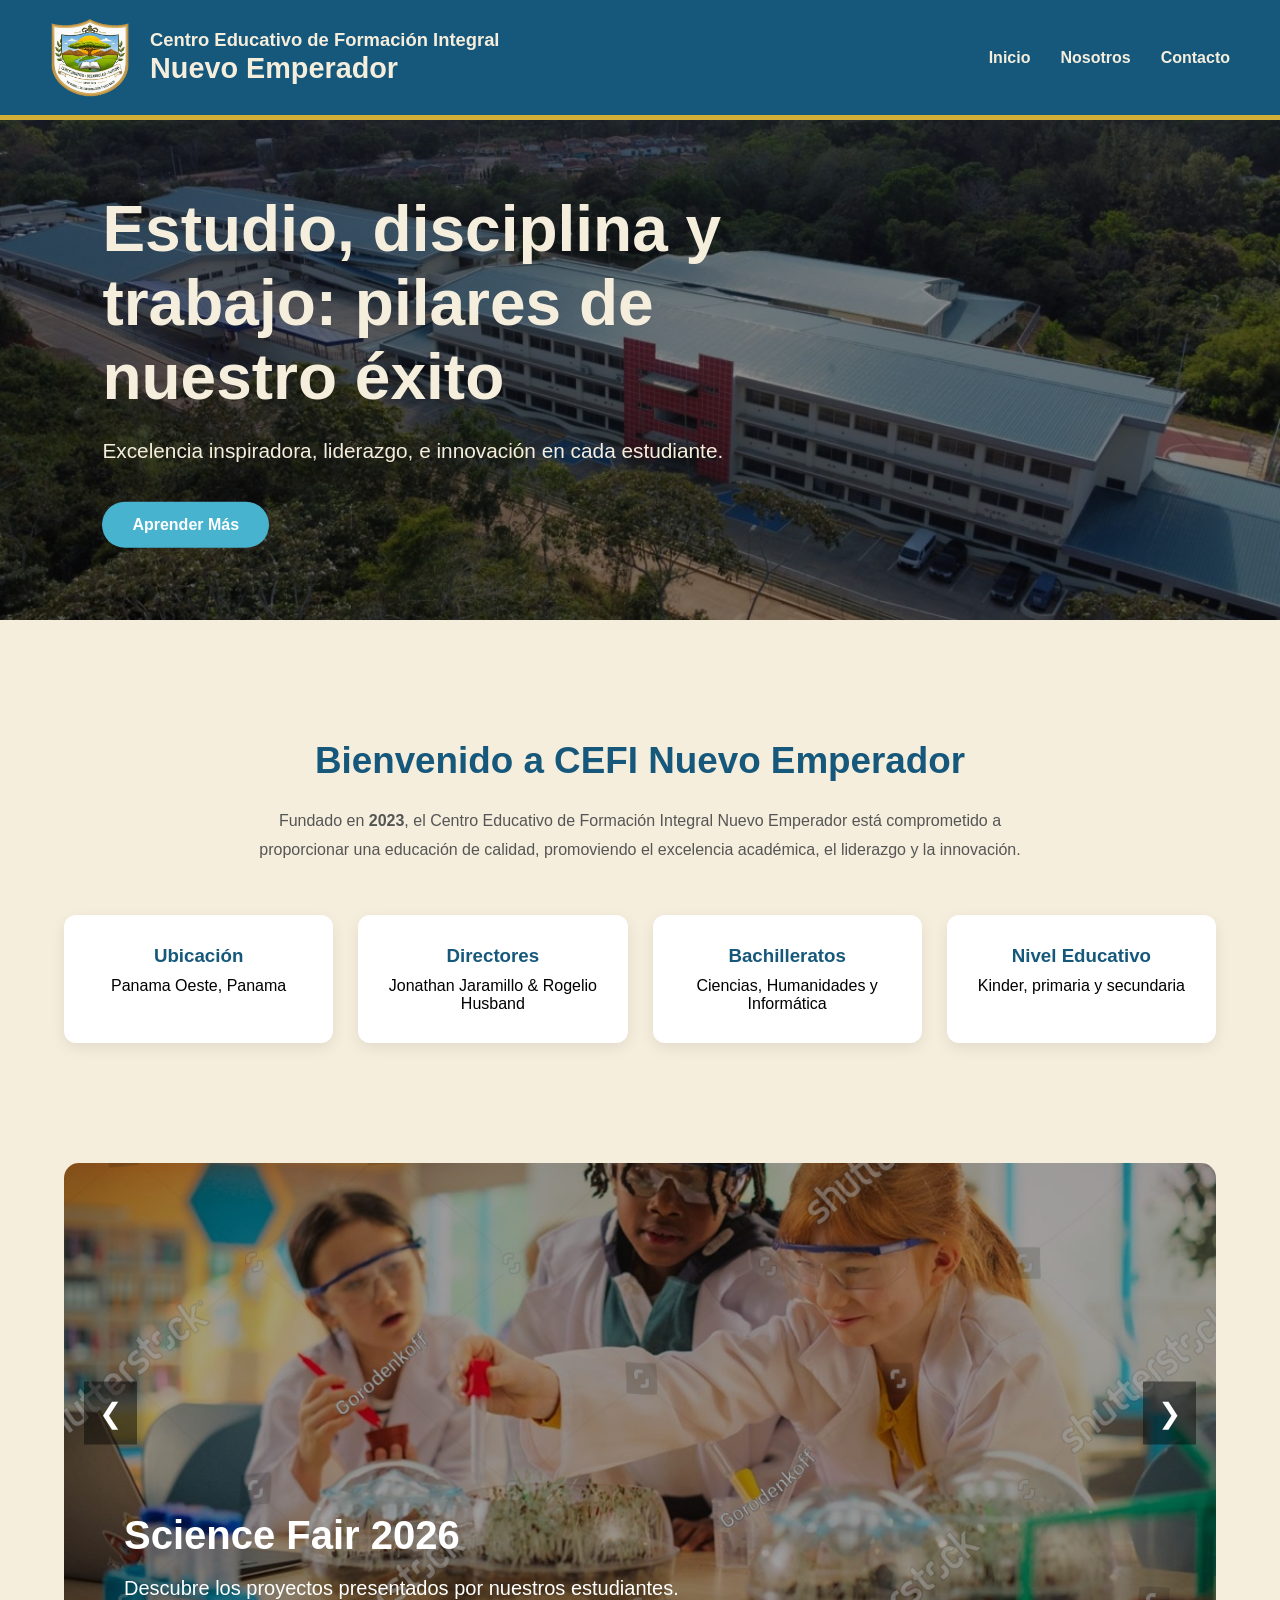
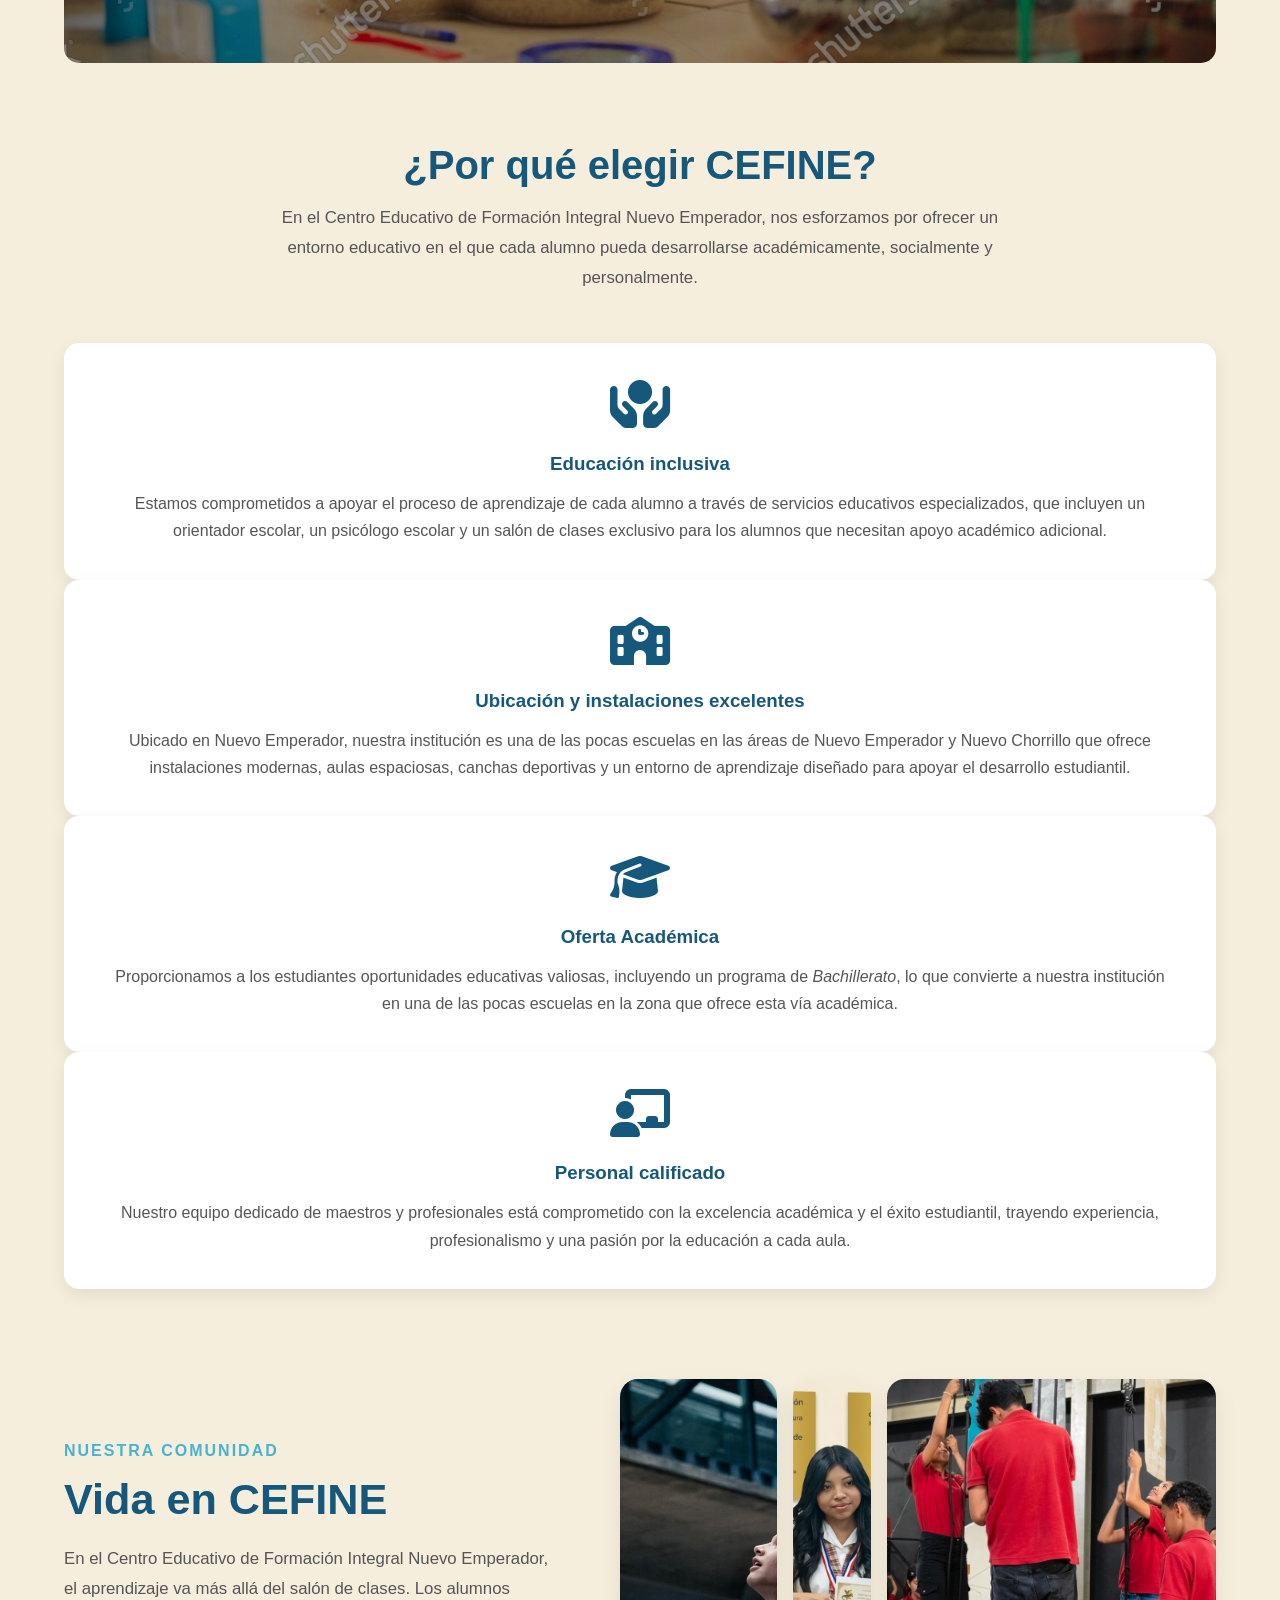
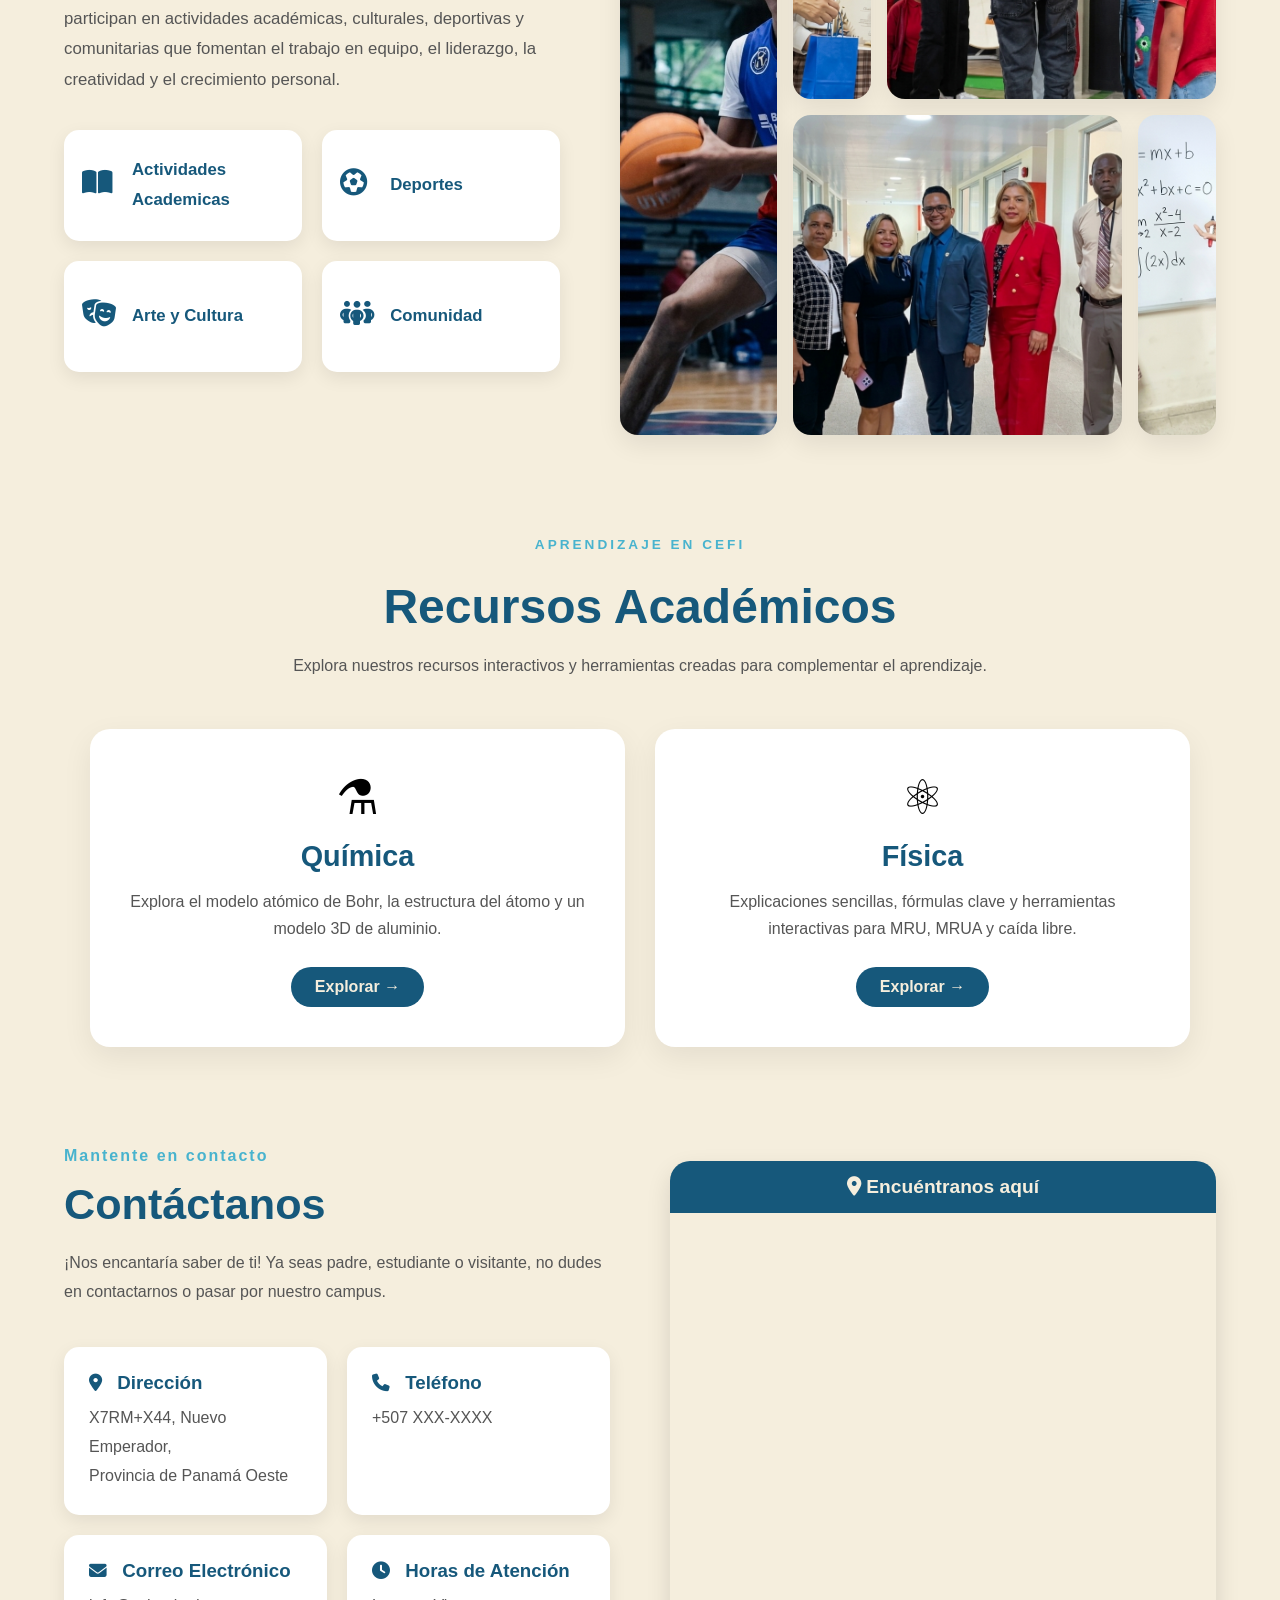
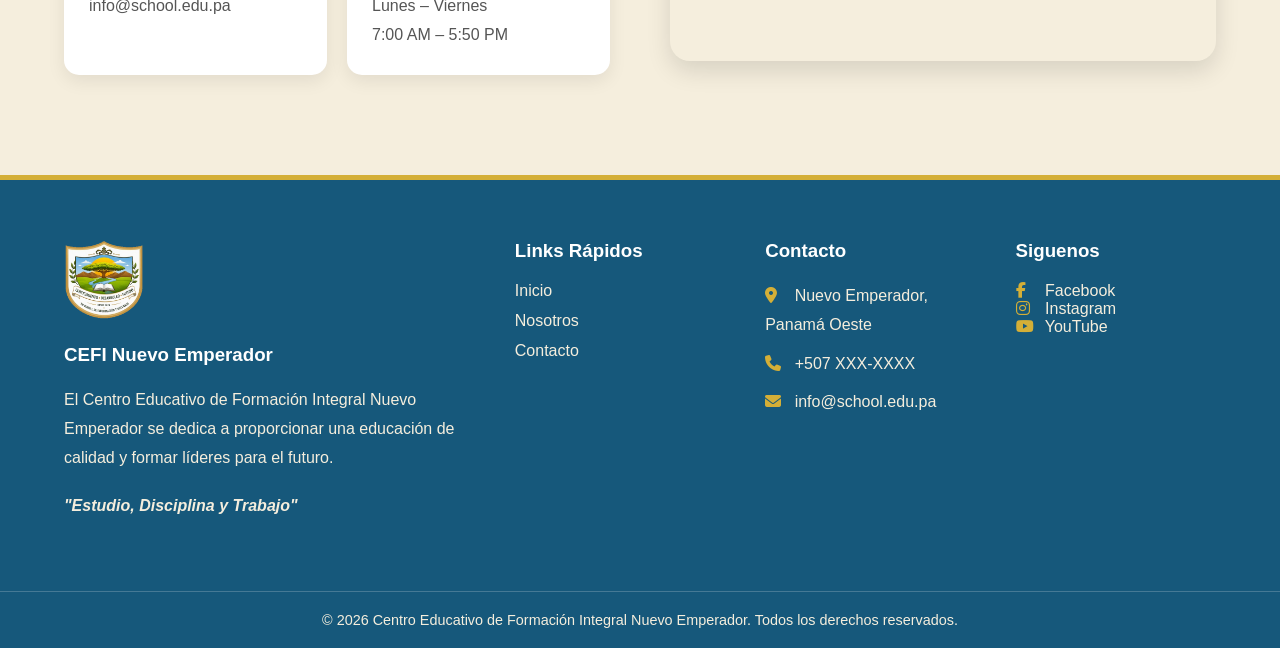
<file: Proyecto Interdiciplinario/Index.html>
<!doctype html>

<html lang="es">
  <head>
    <meta charset="UTF-8" />
    <meta name="viewport" content="width=device-width, initial-scale=1.0" />

    <title>CEFI Nuevo Emperador</title>

    <!-- Fonts -->
    <link href="https://fonts.googleapis.com/css2?family=Red+Hat+Mono:ital,wght@0,300..700;1,300..700&family=Roboto+Flex:opsz,wght,XOPQ,XTRA,YOPQ,YTDE,YTFI,YTLC,YTUC@8..144,100..1000,96,468,79,-203,738,514,712&display=swap" rel="stylesheet">

    <!-- Font Awesome -->
    <link rel="stylesheet" href="https://cdnjs.cloudflare.com/ajax/libs/font-awesome/6.7.2/css/all.min.css">

    <!-- Main stylesheet -->
    <link rel="stylesheet" href="CSS/style.css" />
  </head>

  <body>
    <!-- =========================
     HEADER
========================== -->

    <header id="encabezado">
      <div id="logo-container">
        <img
          id="escudo"
          src="img/logo.png"
          alt="Logo de CEFI Nuevo Emperador"
        />

        <h1>
          <span class="title-top">
            Centro Educativo de Formación Integral
          </span>

          <span class="title-bottom"> Nuevo Emperador </span>
        </h1>
      </div>

      <nav>
        <ul>
          <li>
            <a href="index.html#encabezado">Inicio</a>
          </li>

          <li>
            <a href="index.html#why-cefi">Nosotros</a>
          </li>

          <li>
            <a href="index.html#contact">Contacto</a>
          </li>
        </ul>
      </nav>
    </header>

    <!-- =========================
     HERO
========================== -->

    <section id="inicio" class="hero">
      <img src="img/school-banner.jpg" alt="Campus de CEFI Nuevo Emperador" />

      <div class="hero-overlay">
        <h2>Estudio, disciplina y trabajo: pilares de nuestro éxito</h2>

        <p>
          Excelencia inspiradora, liderazgo, e innovación en cada estudiante.
        </p>

        <a href="History.html" class="hero-button"> Aprender Más </a>
      </div>
    </section>

    <div class="section-space"></div>

    <!-- =========================
     WELCOME
========================== -->

    <section id="welcome" class="welcome hidden">
      <h2>Bienvenido a CEFI Nuevo Emperador</h2>

      <p>
        Fundado en <strong>2023</strong>, el Centro Educativo de Formación
        Integral Nuevo Emperador está comprometido a proporcionar una educación
        de calidad, promoviendo el excelencia académica, el liderazgo y la
        innovación.
      </p>

      <div class="welcome-grid">
        <div class="info-card">
          <h3>Ubicación</h3>
          <p>Panama Oeste, Panama</p>
        </div>

        <div class="info-card">
          <h3>Directores</h3>
          <p>Jonathan Jaramillo &amp; Rogelio Husband</p>
        </div>

        <div class="info-card">
          <h3>Bachilleratos</h3>
          <p>Ciencias, Humanidades y Informática</p>
        </div>

        <div class="info-card">
          <h3>Nivel Educativo</h3>
          <p>Kinder, primaria y secundaria</p>
        </div>
      </div>
    </section>

    <div class="section-space"></div>

    <!-- =========================
     NEWS CAROUSEL
========================== -->

    <section class="carousel">
      <div class="slides">
        <a href="news1.html" class="slide active">
          <img src="img/news1.jpg" alt="First News" />

          <div class="overlay">
            <h2>Science Fair 2026</h2>
            <p>Descubre los proyectos presentados por nuestros estudiantes.</p>
          </div>
        </a>

        <a href="news2.html" class="slide">
          <img src="img/news2.jpg" alt="Second News" />

          <div class="overlay">
            <h2>Sports Tournament</h2>
            <p>Our teams achieved outstanding results this semester.</p>
          </div>
        </a>

        <a href="news3.html" class="slide">
          <img src="img/news3.jpg" alt="Third News" />

          <div class="overlay">
            <h2>Institutional Event</h2>
            <p>Celebrating another year of educational excellence.</p>
          </div>
        </a>
      </div>

      <button class="prev">&#10094;</button>
      <button class="next">&#10095;</button>
    </section>

    <!-- =========================
     WHY CHOOSE CEFI
========================== -->

    <section id="why-cefi" class="why-cefi hidden">
      <h2>¿Por qué elegir CEFINE?</h2>

      <p class="section-description">
        En el Centro Educativo de Formación Integral Nuevo Emperador, nos
        esforzamos por ofrecer un entorno educativo en el que cada alumno pueda
        desarrollarse académicamente, socialmente y personalmente.
      </p>

      <div class="why-card">
        <div class="icon">
          <i class="fa-solid fa-hands-holding-circle"></i>
        </div>

        <h3>Educación inclusiva</h3>

        <p>
          Estamos comprometidos a apoyar el proceso de aprendizaje de cada
          alumno a través de servicios educativos especializados, que incluyen
          un orientador escolar, un psicólogo escolar y un salón de clases
          exclusivo para los alumnos que necesitan apoyo académico adicional.
        </p>
      </div>

      <div class="why-card">
        <div class="icon">
          <i class="fa-solid fa-school"></i>
        </div>

        <h3>Ubicación y instalaciones excelentes</h3>

        <p>
          Ubicado en Nuevo Emperador, nuestra institución es una de las pocas
          escuelas en las áreas de Nuevo Emperador y Nuevo Chorrillo que ofrece
          instalaciones modernas, aulas espaciosas, canchas deportivas y un
          entorno de aprendizaje diseñado para apoyar el desarrollo estudiantil.
        </p>
      </div>

      <div class="why-card">
        <div class="icon">
          <i class="fa-solid fa-graduation-cap"></i>
        </div>

        <h3>Oferta Académica</h3>

        <p>
          Proporcionamos a los estudiantes oportunidades educativas valiosas,
          incluyendo un programa de <em>Bachillerato</em>, lo que convierte a
          nuestra institución en una de las pocas escuelas en la zona que ofrece
          esta vía académica.
        </p>
      </div>

      <div class="why-card">
        <div class="icon">
          <i class="fa-solid fa-chalkboard-user"></i>
        </div>

        <h3>Personal calificado</h3>

        <p>
          Nuestro equipo dedicado de maestros y profesionales está comprometido
          con la excelencia académica y el éxito estudiantil, trayendo
          experiencia, profesionalismo y una pasión por la educación a cada
          aula.
        </p>
      </div>
    </section>

    <!-- =========================
     LIFE AT CEFI
========================== -->

    <section id="life-cefi" class="life-cefi hidden">
      <div class="life-content">
        <span class="section-tag"> NUESTRA COMUNIDAD </span>

        <h2>Vida en CEFINE</h2>

        <p>
          En el Centro Educativo de Formación Integral Nuevo Emperador, el
          aprendizaje va más allá del salón de clases. Los alumnos participan en
          actividades académicas, culturales, deportivas y comunitarias que
          fomentan el trabajo en equipo, el liderazgo, la creatividad y el
          crecimiento personal.
        </p>

        <div class="life-highlights">
          <div class="highlight">
            <div class="icon">
              <i class="fa-solid fa-book-open"></i>
            </div>

            <p>Actividades Academicas</p>
          </div>

          <div class="highlight">
            <div class="icon">
              <i class="fa-solid fa-futbol"></i>
            </div>

            <p>Deportes</p>
          </div>

          <div class="highlight">
            <div class="icon">
              <i class="fa-solid fa-theater-masks"></i>
            </div>

            <p>Arte y Cultura</p>
          </div>

          <div class="highlight">
            <div class="icon">
              <i class="fa-solid fa-people-group"></i>
            </div>

            <p>Comunidad</p>
          </div>
        </div>
      </div>

      <!-- Collage -->

      <div class="collage-container">
        <div class="collage-item item-1">
          <img src="img/life1.jpg" alt="Students participating in activities" />
        </div>

        <div class="collage-item item-2">
          <img src="img/life2.jpg" alt="Student" />
        </div>

        <div class="collage-item item-3">
          <img src="img/life3.jpg" alt="School event" />
        </div>

        <div class="collage-item item-4">
          <img src="img/life4.jpg" alt="Teacher and students" />
        </div>

        <div class="collage-item item-5">
          <img src="img/life5.jpg" alt="Sports activities" />
        </div>
      </div>
    </section>

    <!-- =========================
     ACADEMIC RESOURCES
========================== -->

    <section id="recursos" class="resources-section">
      <div class="resources-header">
        <span class="section-tag"> APRENDIZAJE EN CEFI </span>

        <h2>Recursos Académicos</h2>

        <p>
          Explora nuestros recursos interactivos y herramientas creadas para
          complementar el aprendizaje.
        </p>
      </div>

      <div class="resources-grid">
        <!-- Chemistry -->

        <div class="resource-card">
          <div class="resource-icon">⚗</div>

          <h3>Química</h3>

          <p>
            Explora el modelo atómico de Bohr, la estructura del átomo y un
            modelo 3D de aluminio.
          </p>

          <a href="MAbohr.html" class="resource-button"> Explorar → </a>
        </div>

        <!-- Physics -->

        <div class="resource-card">
          <div class="resource-icon">⚛</div>

          <h3>Física</h3>

          <p>
            Explicaciones sencillas, fórmulas clave y herramientas interactivas
            para MRU, MRUA y caída libre.
          </p>

          <a href="Physics.html" class="resource-button"> Explorar → </a>
        </div>
      </div>
    </section>

    <!-- =========================
     CONTACT
========================== -->

    <section id="contact" class="contact hidden">
      <div class="contact-info">
        <span class="section-tag"> Mantente en contacto </span>

        <h2>Contáctanos</h2>

        <p>
          ¡Nos encantaría saber de ti! Ya seas padre, estudiante o visitante, no
          dudes en contactarnos o pasar por nuestro campus.
        </p>

        <div class="contact-card">
          <div class="contact-item">
            <h3>
              <i class="fa-solid fa-map-marker-alt"></i>
              Dirección
            </h3>

            <p>
              X7RM+X44, Nuevo Emperador,<br />
              Provincia de Panamá Oeste
            </p>
          </div>

          <div class="contact-item">
            <h3>
              <i class="fa-solid fa-phone"></i>
              Teléfono
            </h3>

            <p>+507 XXX-XXXX</p>
          </div>

          <div class="contact-item">
            <h3>
              <i class="fa-solid fa-envelope"></i>
              Correo Electrónico
            </h3>

            <p>info@school.edu.pa</p>
          </div>

          <div class="contact-item">
            <h3>
              <i class="fa-solid fa-clock"></i>
              Horas de Atención
            </h3>

            <p>
              Lunes – Viernes<br />
              7:00 AM – 5:50 PM
            </p>
          </div>
        </div>
      </div>

      <!-- Google Maps -->

      <div class="map-container">
        <h3>
          <i class="fa-solid fa-map-marker-alt"></i>
          Encuéntranos aquí
        </h3>

        <iframe
          src="https://www.google.com/maps?q=X7RM%2BX44,+Nuevo+Emperador,+Provincia+de+Panamá+Oeste&output=embed"
          loading="lazy"
          allowfullscreen
        ></iframe>
      </div>
    </section>

    <!-- =========================
     FOOTER
========================== -->

    <footer id="footer" class="footer hidden">
      <div class="footer-container">
        <!-- School Information -->

        <div class="footer-column">
          <img src="img/logo.png" alt="CEFI Logo" class="footer-logo" />

          <h3>CEFI Nuevo Emperador</h3>

          <p>
            El Centro Educativo de Formación Integral Nuevo Emperador se dedica
            a proporcionar una educación de calidad y formar líderes para el
            futuro.
          </p>

          <p class="footer-motto">
            <strong> "Estudio, Disciplina y Trabajo" </strong>
          </p>
        </div>

        <!-- Navigation -->

        <div class="footer-column">
          <h3>Links Rápidos</h3>

          <ul>
            <li>
              <a href="index.html#encabezado">Inicio</a>
            </li>

            <li>
              <a href="index.html#why-cefi">Nosotros</a>
            </li>

            <li>
              <a href="index.html#contact">Contacto</a>
            </li>
          </ul>
        </div>

        <!-- Contact -->

        <div class="footer-column">
          <h3>Contacto</h3>

          <p>
            <i class="fa-solid fa-map-marker-alt"></i>
            Nuevo Emperador, Panamá Oeste
          </p>

          <p>
            <i class="fa-solid fa-phone"></i>
            +507 XXX-XXXX
          </p>

          <p>
            <i class="fa-solid fa-envelope"></i>
            info@school.edu.pa
          </p>
        </div>

        <!-- Social Media -->

        <div class="footer-column">
          <h3>Siguenos</h3>

          <a href="#">
            <i class="fa-brands fa-facebook-f"></i>
            Facebook
          </a>

          <br />

          <a href="https://www.instagram.com/cefine2025oficial/">
            <i class="fa-brands fa-instagram"></i>
            Instagram
          </a>

          <br />

          <a href="#">
            <i class="fa-brands fa-youtube"></i>
            YouTube
          </a>
        </div>
      </div>

      <div class="footer-bottom">
        <p>
          © 2026 Centro Educativo de Formación Integral Nuevo Emperador. Todos
          los derechos reservados.
        </p>
      </div>
    </footer>

    <!-- JavaScript -->
    <script src="script.js"></script>
  </body>
</html>
</file>
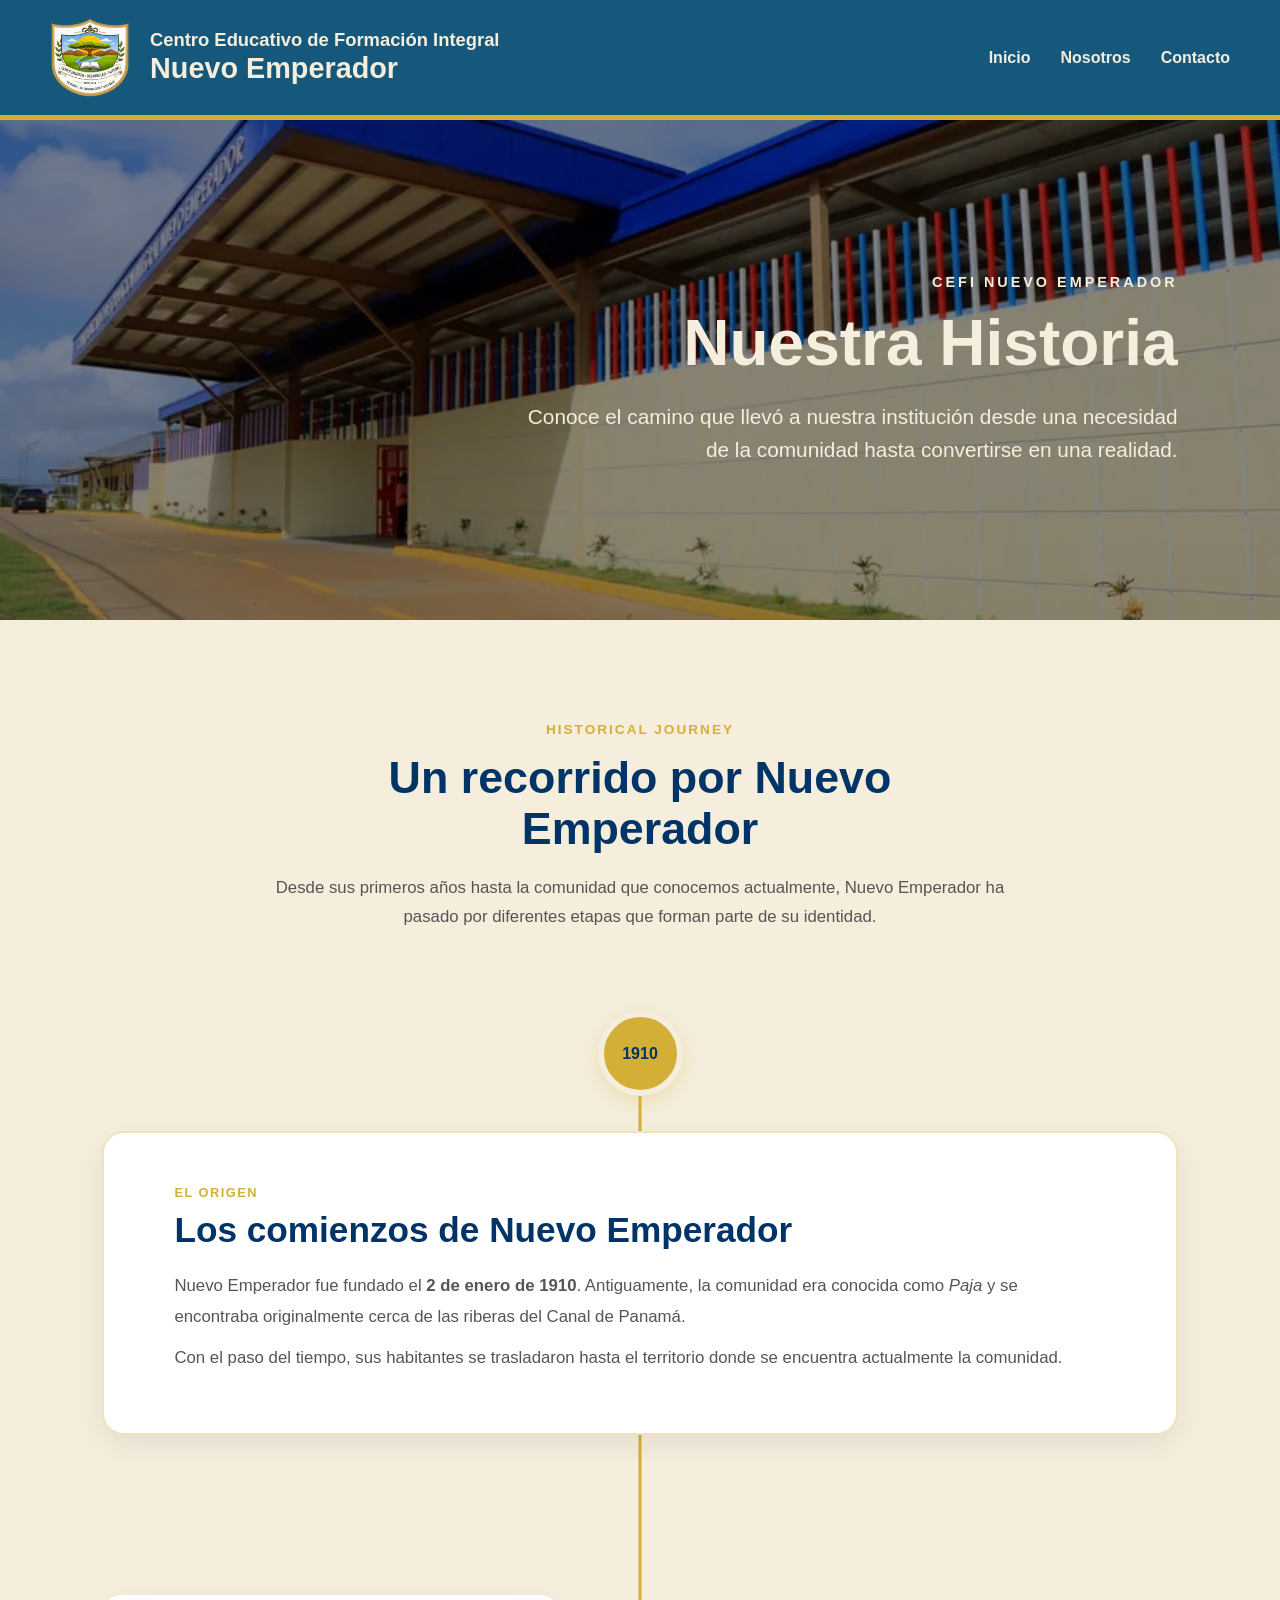
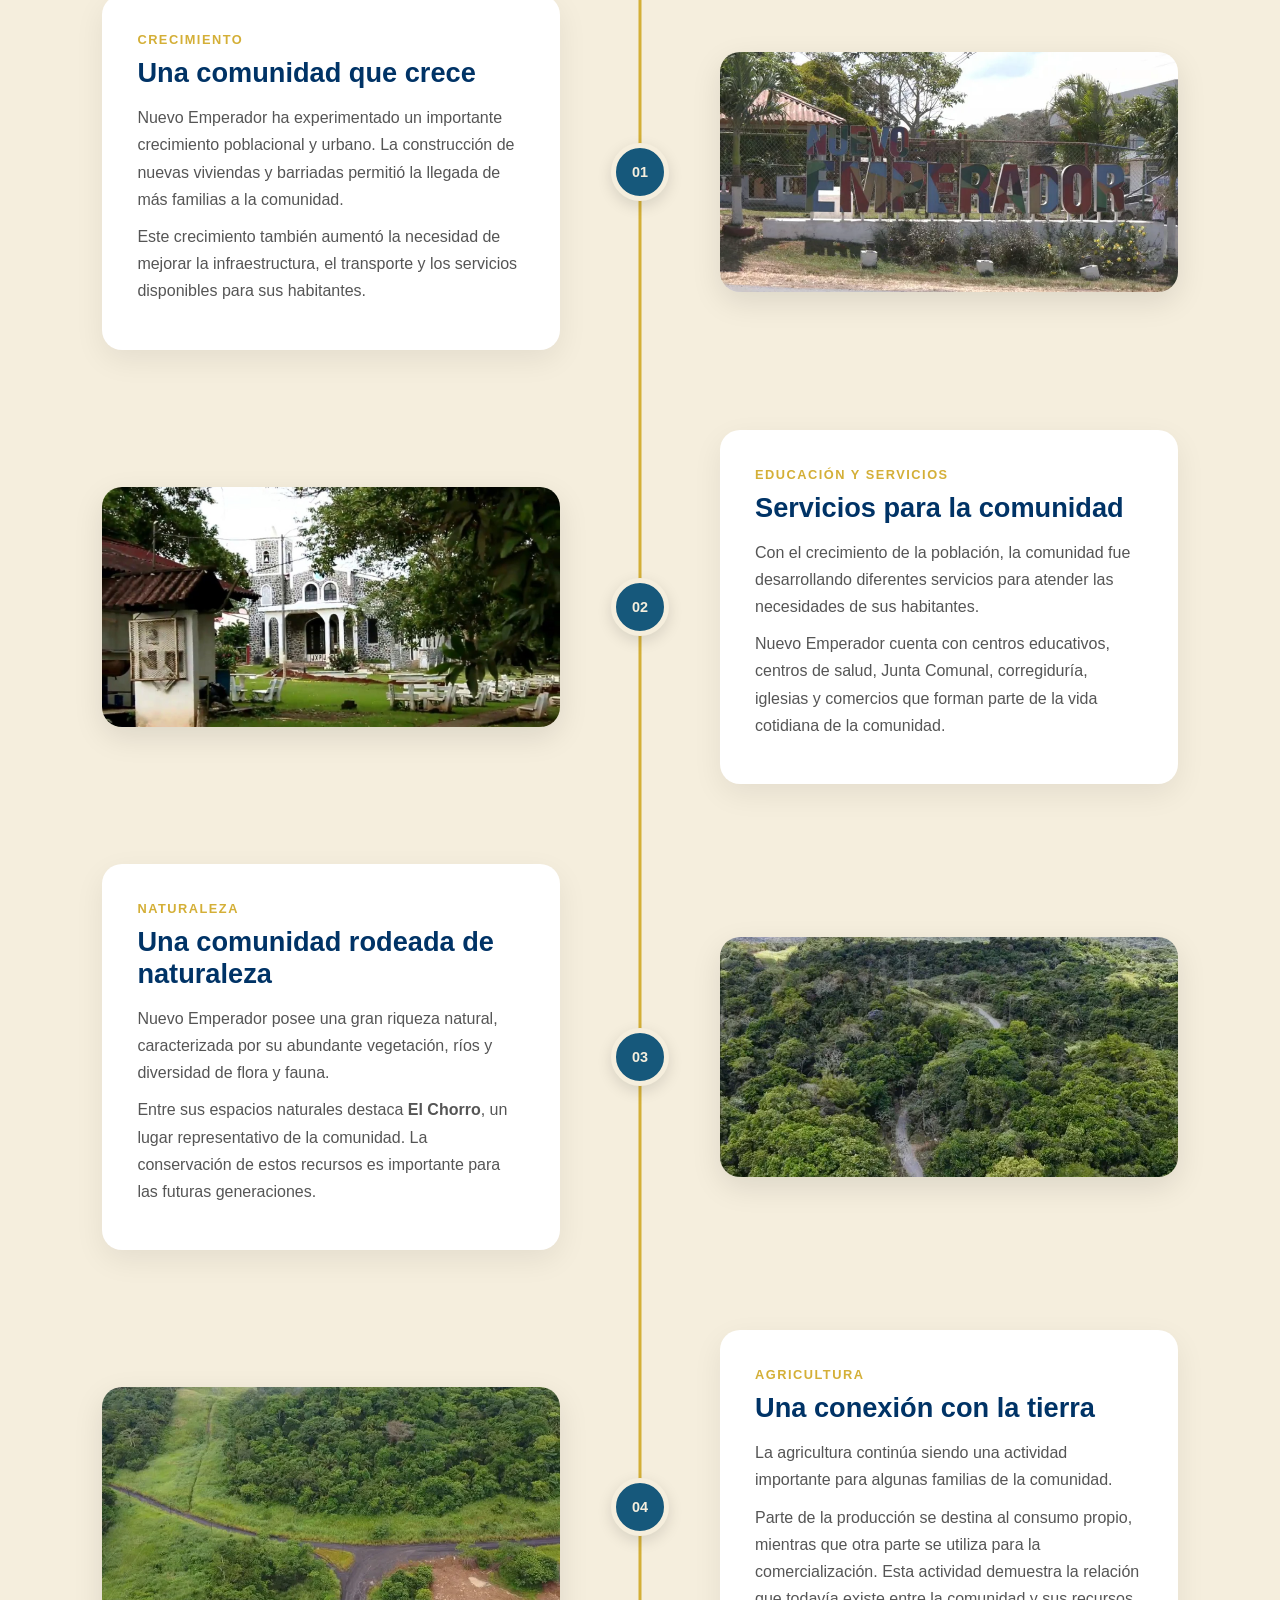
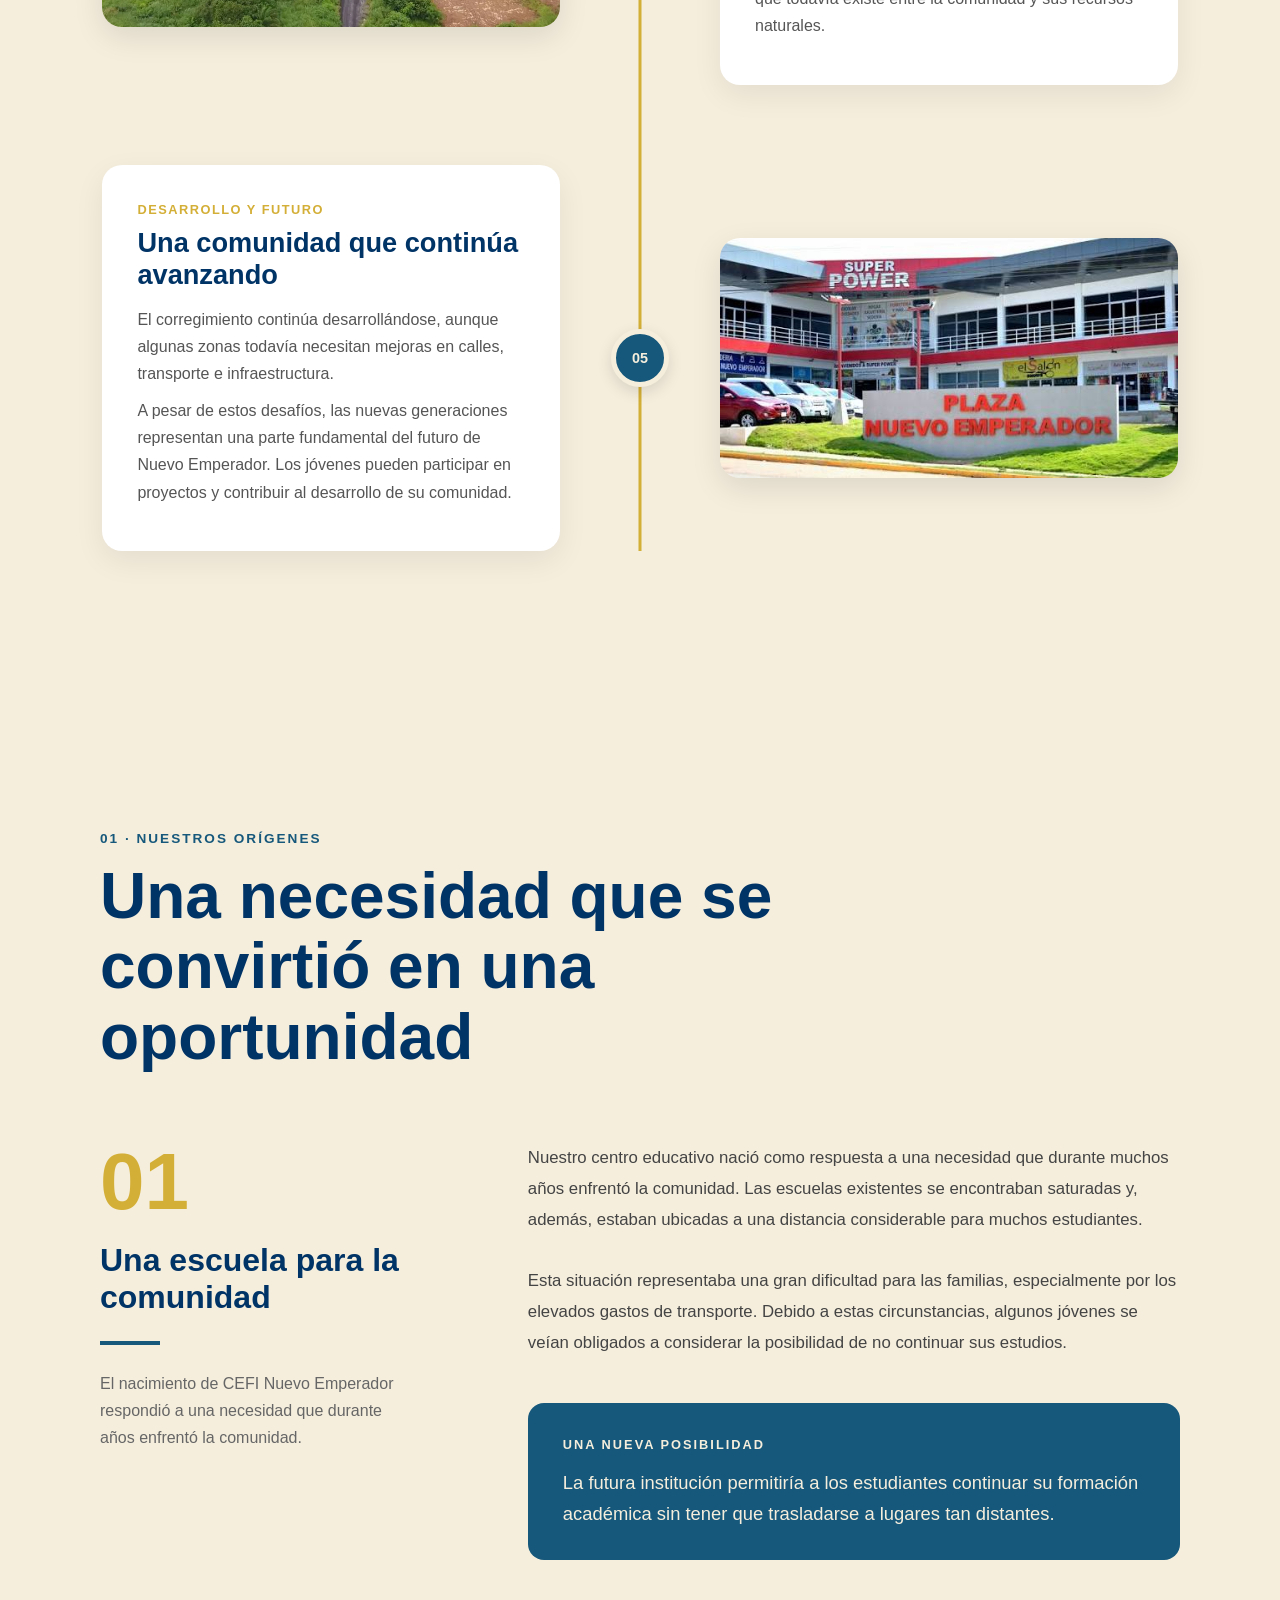
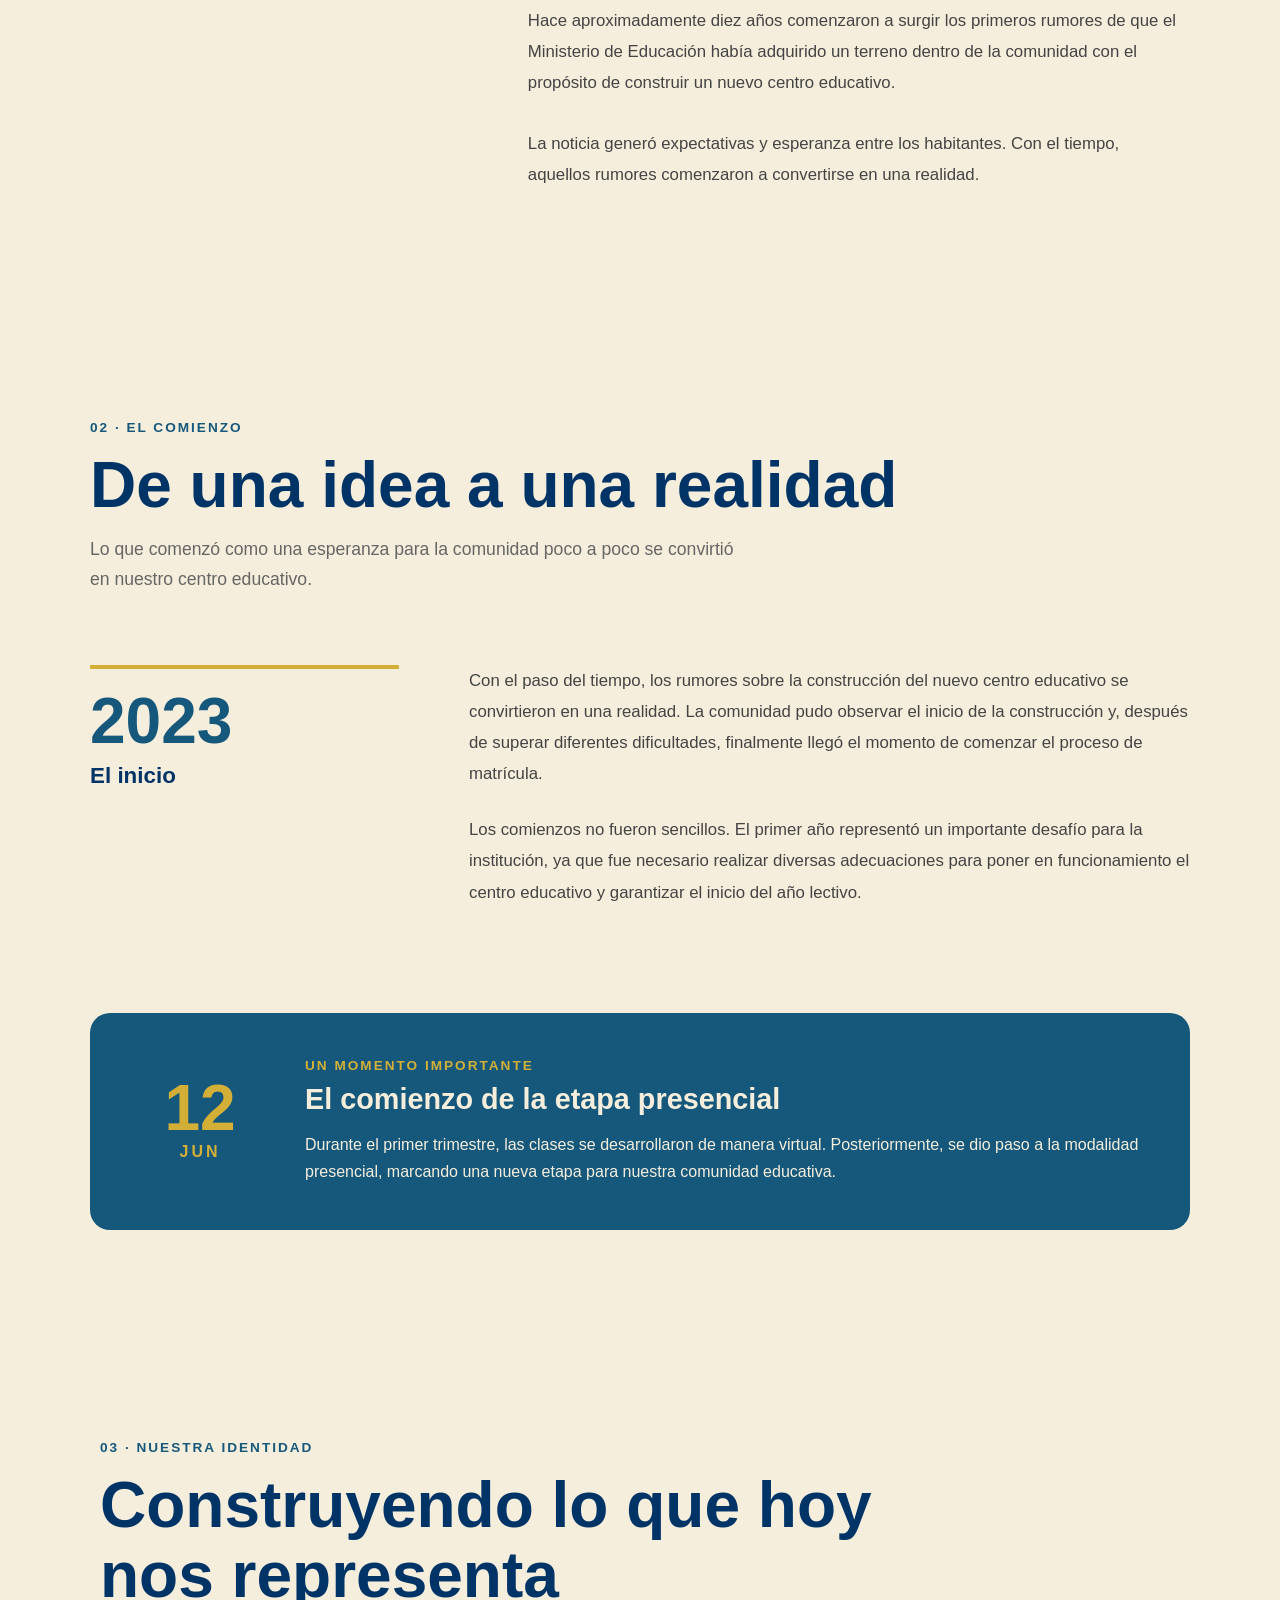
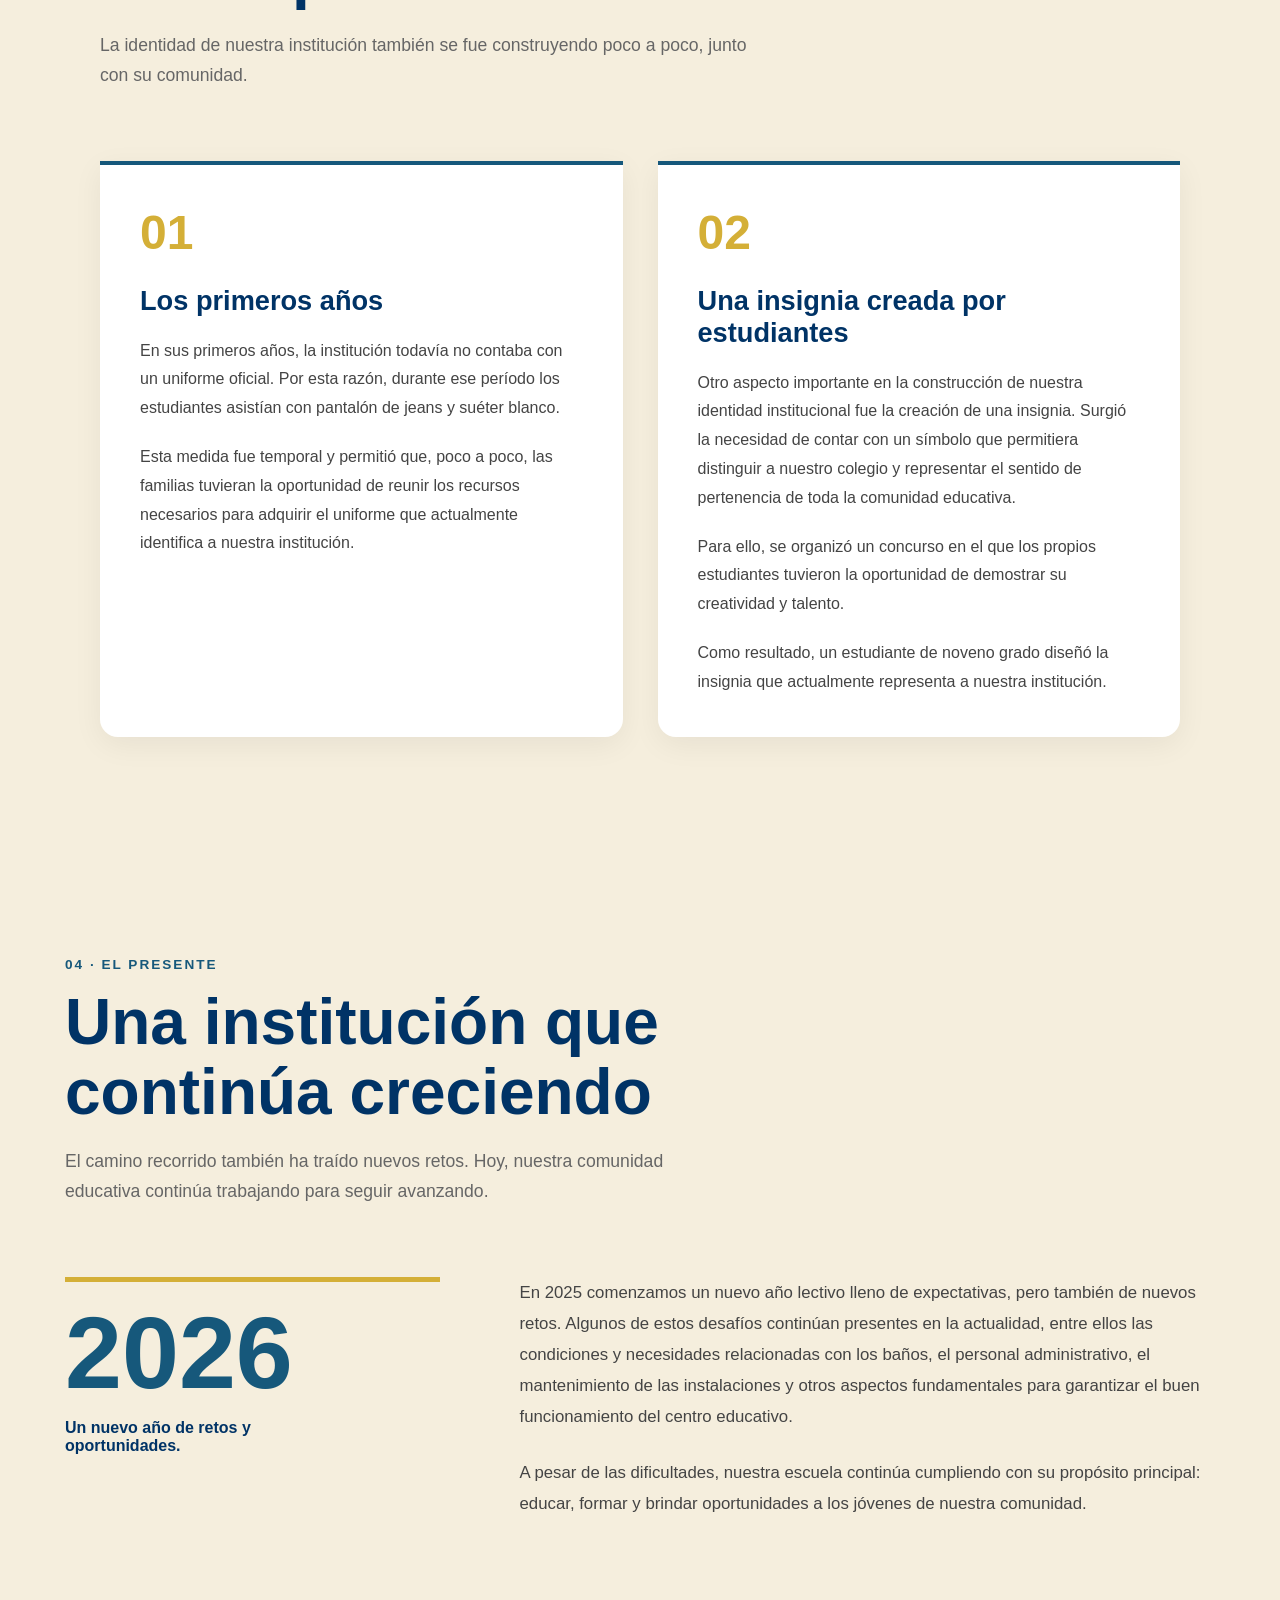
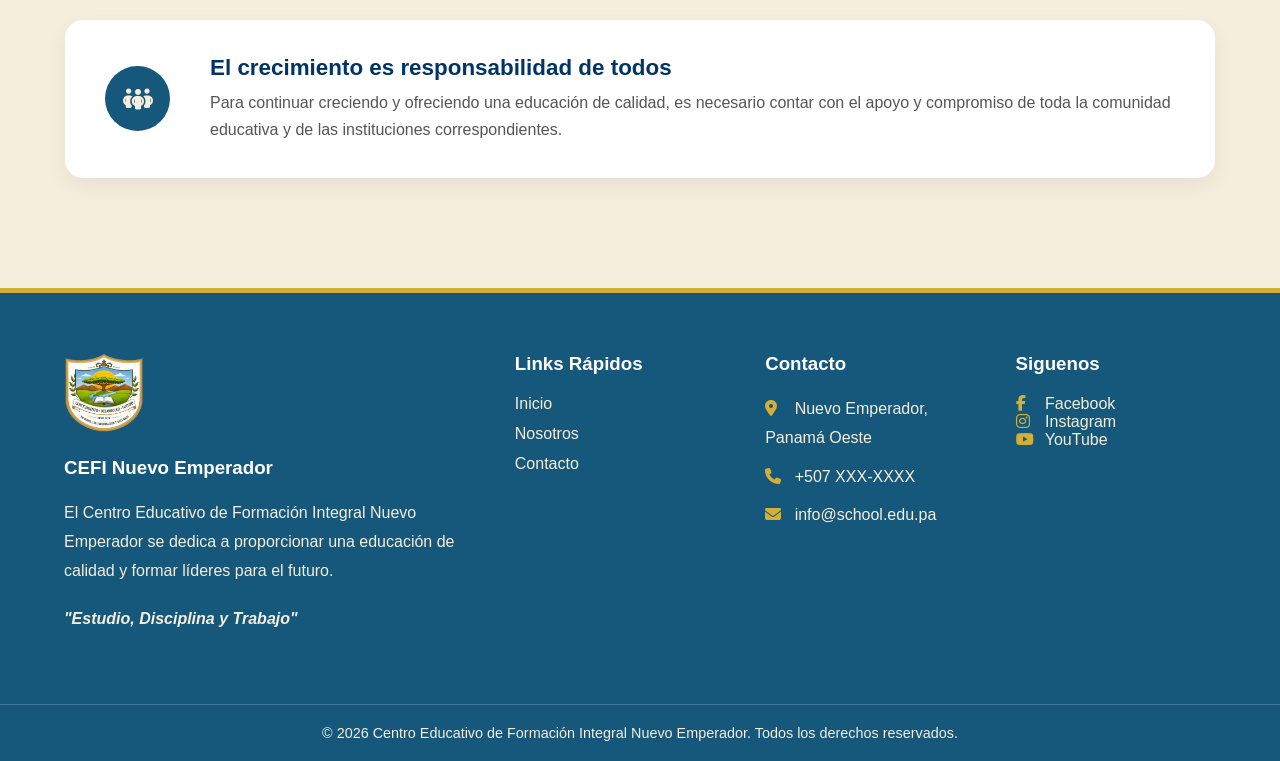
<file: Proyecto Interdiciplinario/History.html>
<!DOCTYPE html>
<html lang="es">

<head>

    <meta charset="UTF-8">
    <meta name="viewport" content="width=device-width, initial-scale=1.0">

    <title>Historia ││ CEFI Nuevo Emperador</title>

    <!-- Fonts -->
    <link href="https://fonts.googleapis.com/css2?family=Red+Hat+Mono:ital,wght@0,300..700;1,300..700&family=Roboto+Flex:opsz,wght,XOPQ,XTRA,YOPQ,YTDE,YTFI,YTLC,YTUC@8..144,100..1000,96,468,79,-203,738,514,712&display=swap" rel="stylesheet">

    <!-- Font Awesome -->
    <link rel="stylesheet" href="https://cdnjs.cloudflare.com/ajax/libs/font-awesome/6.7.2/css/all.min.css">

    <!-- Stylesheet -->
    <link rel="stylesheet" href="CSS/StyleNE.css">

</head>


<body>


<!-- =========================================================
     HEADER
========================================================= -->

<header id="encabezado">

    <div id="logo-container">

        <img
            id="escudo"
            src="img/logo.png"
            alt="Logo de CEFI Nuevo Emperador"
        >

        <h1>

            <span class="title-top">
                Centro Educativo de Formación Integral
            </span>

            <span class="title-bottom">
                Nuevo Emperador
            </span>

        </h1>

    </div>


    <nav>

        <ul>

            <li>
                <a href="index.html#encabezado">Inicio</a>
            </li>

            <li>
                <a href="index.html#why-cefi">Nosotros</a>
            </li>

            <li>
                <a href="index.html#contact">Contacto</a>
            </li>

        </ul>

    </nav>

</header>


<section class="hero">

    <img src="img/historybanner.jpg" alt="Centro Educativo de Formación Integral Nuevo Emperador">

    <div class="hero-overlay">

        <span>CEFI NUEVO EMPERADOR</span>

        <h2>Nuestra Historia</h2>

        <p>
            Conoce el camino que llevó a nuestra institución
            desde una necesidad de la comunidad hasta convertirse
            en una realidad.
        </p>

    </div>

</section>


<!-- =========================================================
     LÍNEA DEL TIEMPO — HISTORICAL JOURNEY
========================================================= -->

<section class="seccion-tiempo hidden" id="linea-tiempo">

    <div class="timeline-header">

        <span class="section-tag">HISTORICAL JOURNEY</span>

        <h2>Un recorrido por Nuevo Emperador</h2>

        <p>
            Desde sus primeros años hasta la comunidad que conocemos
            actualmente, Nuevo Emperador ha pasado por diferentes
            etapas que forman parte de su identidad.
        </p>

    </div>


    <div class="timeline">


        <!-- 1910 · ORIGEN -->

        <article class="timeline-origin">

            <div class="timeline-point">
                1910
            </div>

            <div class="timeline-card">

                <span class="timeline-label">
                    EL ORIGEN
                </span>

                <h3>Los comienzos de Nuevo Emperador</h3>

                <p>
                    Nuevo Emperador fue fundado el
                    <strong>2 de enero de 1910</strong>.
                    Antiguamente, la comunidad era conocida como
                    <em>Paja</em> y se encontraba originalmente cerca
                    de las riberas del Canal de Panamá.
                </p>

                <p>
                    Con el paso del tiempo, sus habitantes se
                    trasladaron hasta el territorio donde se
                    encuentra actualmente la comunidad.
                </p>

            </div>

        </article>

        <!-- =================================================
             01 — CRECIMIENTO
        ================================================== -->

        <div class="timeline-item">

            <div class="timeline-image">

                <img
                    src="img/timeline01.jpg"
                    alt="Crecimiento de la comunidad de Nuevo Emperador"
                >

            </div>


            <div class="timeline-point">
                01
            </div>


            <div class="timeline-card">

                <span class="timeline-label">
                    CRECIMIENTO
                </span>

                <h3>
                    Una comunidad que crece
                </h3>

                <p>
                    Nuevo Emperador ha experimentado un importante
                    crecimiento poblacional y urbano. La construcción
                    de nuevas viviendas y barriadas permitió la llegada
                    de más familias a la comunidad.
                </p>

                <p>
                    Este crecimiento también aumentó la necesidad de
                    mejorar la infraestructura, el transporte y los
                    servicios disponibles para sus habitantes.
                </p>

            </div>

        </div>


        <!-- =================================================
             02 — EDUCACIÓN Y SERVICIOS
        ================================================== -->

        <div class="timeline-item">

            <div class="timeline-image">

                <img
                    src="img/timeline02.jpg"
                    alt="Centros educativos y servicios de Nuevo Emperador"
                >

            </div>


            <div class="timeline-point">
                02
            </div>


            <div class="timeline-card">

                <span class="timeline-label">
                    EDUCACIÓN Y SERVICIOS
                </span>

                <h3>
                    Servicios para la comunidad
                </h3>

                <p>
                    Con el crecimiento de la población, la comunidad
                    fue desarrollando diferentes servicios para atender
                    las necesidades de sus habitantes.
                </p>

                <p>
                    Nuevo Emperador cuenta con centros educativos,
                    centros de salud, Junta Comunal, corregiduría,
                    iglesias y comercios que forman parte de la vida
                    cotidiana de la comunidad.
                </p>

            </div>

        </div>


        <!-- =================================================
             03 — NATURALEZA
        ================================================== -->

        <div class="timeline-item">

            <div class="timeline-image">

                <img
                    src="img/timeline03.jpg"
                    alt="Naturaleza y paisajes de Nuevo Emperador"
                >

            </div>


            <div class="timeline-point">
                03
            </div>


            <div class="timeline-card">

                <span class="timeline-label">
                    NATURALEZA
                </span>

                <h3>
                    Una comunidad rodeada de naturaleza
                </h3>

                <p>
                    Nuevo Emperador posee una gran riqueza natural,
                    caracterizada por su abundante vegetación, ríos
                    y diversidad de flora y fauna.
                </p>

                <p>
                    Entre sus espacios naturales destaca
                    <b>El Chorro</b>, un lugar representativo de
                    la comunidad. La conservación de estos recursos
                    es importante para las futuras generaciones.
                </p>

            </div>

        </div>


        <!-- =================================================
             04 — AGRICULTURA
        ================================================== -->

        <div class="timeline-item">

            <div class="timeline-image">

                <img
                    src="img/timeline04.jpg"
                    alt="Agricultura en la comunidad de Nuevo Emperador"
                >

            </div>


            <div class="timeline-point">
                04
            </div>


            <div class="timeline-card">

                <span class="timeline-label">
                    AGRICULTURA
                </span>

                <h3>
                    Una conexión con la tierra
                </h3>

                <p>
                    La agricultura continúa siendo una actividad
                    importante para algunas familias de la comunidad.
                </p>

                <p>
                    Parte de la producción se destina al consumo
                    propio, mientras que otra parte se utiliza para
                    la comercialización. Esta actividad demuestra
                    la relación que todavía existe entre la comunidad
                    y sus recursos naturales.
                </p>

            </div>

        </div>


        <!-- =================================================
             05 — DESARROLLO Y FUTURO
        ================================================== -->

        <div class="timeline-item">

            <div class="timeline-image">

                <img
                    src="img/timeline05.jpg"
                    alt="Desarrollo actual de Nuevo Emperador"
                >

            </div>


            <div class="timeline-point">
                05
            </div>


            <div class="timeline-card">

                <span class="timeline-label">
                    DESARROLLO Y FUTURO
                </span>

                <h3>
                    Una comunidad que continúa avanzando
                </h3>

                <p>
                    El corregimiento continúa desarrollándose,
                    aunque algunas zonas todavía necesitan mejoras
                    en calles, transporte e infraestructura.
                </p>

                <p>
                    A pesar de estos desafíos, las nuevas generaciones
                    representan una parte fundamental del futuro de
                    Nuevo Emperador. Los jóvenes pueden participar en
                    proyectos y contribuir al desarrollo de su comunidad.
                </p>

            </div>

        </div>


    </div>

</section>
<!-- =========================================================
     INTRODUCTION
========================================================= -->

<section id="historia" class="history-intro hidden">

    <div class="history-heading">

        <span class="section-tag">01 · NUESTROS ORÍGENES</span>

        <h2>
            Una necesidad que se convirtió
            en una oportunidad
        </h2>

    </div>

    <div class="history-story">

        <div class="history-side">

            <span class="history-number">01</span>

            <h3>
                Una escuela
                para la comunidad
            </h3>

            <div class="history-line"></div>

            <p>
                El nacimiento de CEFI Nuevo Emperador
                respondió a una necesidad que durante
                años enfrentó la comunidad.
            </p>

        </div>


        <div class="history-text">

            <p>
                Nuestro centro educativo nació como respuesta
                a una necesidad que durante muchos años enfrentó
                la comunidad. Las escuelas existentes se encontraban
                saturadas y, además, estaban ubicadas a una distancia
                considerable para muchos estudiantes.
            </p>

            <p>
                Esta situación representaba una gran dificultad
                para las familias, especialmente por los elevados
                gastos de transporte. Debido a estas circunstancias,
                algunos jóvenes se veían obligados a considerar
                la posibilidad de no continuar sus estudios.
            </p>

            <div class="history-highlight">
                <span>UNA NUEVA POSIBILIDAD</span>

                <p>
                    La futura institución permitiría a los estudiantes
                    continuar su formación académica sin tener que
                    trasladarse a lugares tan distantes.
                </p>
            </div>

            <p>
                Hace aproximadamente diez años comenzaron a surgir
                los primeros rumores de que el Ministerio de Educación
                había adquirido un terreno dentro de la comunidad
                con el propósito de construir un nuevo centro educativo.
            </p>

            <p>
                La noticia generó expectativas y esperanza entre
                los habitantes. Con el tiempo, aquellos rumores
                comenzaron a convertirse en una realidad.
            </p>

        </div>

    </div>

</section>

<section class="history-evolution hidden">

    <div class="evolution-heading">

        <span class="section-tag">02 · EL COMIENZO</span>

        <h2>De una idea a una realidad</h2>

        <p>
            Lo que comenzó como una esperanza para la comunidad
            poco a poco se convirtió en nuestro centro educativo.
        </p>

    </div>


    <div class="evolution-content">

        <div class="evolution-date">
            <span>2023</span>
            <strong>El inicio</strong>
        </div>


        <div class="evolution-text">

            <p>
                Con el paso del tiempo, los rumores sobre la construcción
                del nuevo centro educativo se convirtieron en una realidad.
                La comunidad pudo observar el inicio de la construcción
                y, después de superar diferentes dificultades, finalmente
                llegó el momento de comenzar el proceso de matrícula.
            </p>

            <p>
                Los comienzos no fueron sencillos. El primer año representó
                un importante desafío para la institución, ya que fue
                necesario realizar diversas adecuaciones para poner en
                funcionamiento el centro educativo y garantizar el inicio
                del año lectivo.
            </p>

        </div>

    </div>


    <div class="opening-highlight">

        <div class="opening-date">
            12
            <span>JUN</span>
        </div>

        <div>
            <span class="section-tag">UN MOMENTO IMPORTANTE</span>

            <h3>El comienzo de la etapa presencial</h3>

            <p>
                Durante el primer trimestre, las clases se desarrollaron
                de manera virtual. Posteriormente, se dio paso a la
                modalidad presencial, marcando una nueva etapa para
                nuestra comunidad educativa.
            </p>
        </div>

    </div>

</section>

<section class="history-identity hidden">

    <div class="identity-heading">

        <span class="section-tag">03 · NUESTRA IDENTIDAD</span>

        <h2>
            Construyendo lo que
            hoy nos representa
        </h2>

        <p>
            La identidad de nuestra institución también se fue construyendo
            poco a poco, junto con su comunidad.
        </p>

    </div>


    <div class="identity-grid">

        <article class="identity-block">

            <span class="identity-number">01</span>

            <div>

                <h3>Los primeros años</h3>

                <p>
                    En sus primeros años, la institución todavía no contaba
                    con un uniforme oficial. Por esta razón, durante ese
                    período los estudiantes asistían con pantalón de jeans
                    y suéter blanco.
                </p>

                <p>
                    Esta medida fue temporal y permitió que, poco a poco,
                    las familias tuvieran la oportunidad de reunir los
                    recursos necesarios para adquirir el uniforme que
                    actualmente identifica a nuestra institución.
                </p>

            </div>

        </article>


        <article class="identity-block featured">

            <span class="identity-number">02</span>

            <div>

                <h3>Una insignia creada por estudiantes</h3>

                <p>
                    Otro aspecto importante en la construcción de nuestra
                    identidad institucional fue la creación de una insignia.
                    Surgió la necesidad de contar con un símbolo que
                    permitiera distinguir a nuestro colegio y representar
                    el sentido de pertenencia de toda la comunidad educativa.
                </p>

                <p>
                    Para ello, se organizó un concurso en el que los propios
                    estudiantes tuvieron la oportunidad de demostrar su
                    creatividad y talento.
                </p>

                <p>
                    Como resultado, un estudiante de noveno grado diseñó
                    la insignia que actualmente representa a nuestra
                    institución.
                </p>

            </div>

        </article>

    </div>

</section>

<section class="history-present hidden">

    <div class="present-heading">

        <span class="section-tag">04 · EL PRESENTE</span>

        <h2>
            Una institución que
            continúa creciendo
        </h2>

        <p>
            El camino recorrido también ha traído nuevos retos.
            Hoy, nuestra comunidad educativa continúa trabajando
            para seguir avanzando.
        </p>

    </div>


    <div class="present-layout">

        <div class="present-year">

            <span>2026</span>

            <p>
                Un nuevo año de
                retos y oportunidades.
            </p>

        </div>


        <div class="present-text">

            <p>
                En 2025 comenzamos un nuevo año lectivo lleno de
                expectativas, pero también de nuevos retos. Algunos
                de estos desafíos continúan presentes en la actualidad,
                entre ellos las condiciones y necesidades relacionadas
                con los baños, el personal administrativo, el
                mantenimiento de las instalaciones y otros aspectos
                fundamentales para garantizar el buen funcionamiento
                del centro educativo.
            </p>

            <p>
                A pesar de las dificultades, nuestra escuela continúa
                cumpliendo con su propósito principal: educar, formar
                y brindar oportunidades a los jóvenes de nuestra
                comunidad.
            </p>

        </div>

    </div>


    <div class="present-bottom">

        <div class="present-icon">
            <i class="fa-solid fa-people-group"></i>
        </div>

        <div>

            <h3>El crecimiento es responsabilidad de todos</h3>

            <p>
                Para continuar creciendo y ofreciendo una educación
                de calidad, es necesario contar con el apoyo y compromiso
                de toda la comunidad educativa y de las instituciones
                correspondientes.
            </p>

        </div>

    </div>

</section>



<!-- =========================================================
     FOOTER
========================================================= -->

<footer class="footer hidden">
    <div class="footer-container">
        <!-- School Information -->

        <div class="footer-column">
          <img src="img/logo.png" alt="CEFI Logo" class="footer-logo" />

          <h3>CEFI Nuevo Emperador</h3>

          <p>
            El Centro Educativo de Formación Integral Nuevo Emperador se dedica
            a proporcionar una educación de calidad y formar líderes para el
            futuro.
          </p>

          <p class="footer-motto">
            <strong> "Estudio, Disciplina y Trabajo" </strong>
          </p>
        </div>

        <!-- Navigation -->

        <div class="footer-column">
          <h3>Links Rápidos</h3>

          <ul>
            <li>
              <a href="index.html#encabezado">Inicio</a>
            </li>

            <li>
              <a href="index.html#why-cefi">Nosotros</a>
            </li>

            <li>
              <a href="index.html#contact">Contacto</a>
            </li>
          </ul>
        </div>

        <!-- Contact -->

        <div class="footer-column">
          <h3>Contacto</h3>

          <p>
            <i class="fa-solid fa-map-marker-alt"></i>
            Nuevo Emperador, Panamá Oeste
          </p>

          <p>
            <i class="fa-solid fa-phone"></i>
            +507 XXX-XXXX
          </p>

          <p>
            <i class="fa-solid fa-envelope"></i>
            info@school.edu.pa
          </p>
        </div>

        <!-- Social Media -->

        <div class="footer-column">
          <h3>Siguenos</h3>

          <a href="#">
            <i class="fa-brands fa-facebook-f"></i>
            Facebook
          </a>

          <br />

          <a href="https://www.instagram.com/cefine2025oficial/">
            <i class="fa-brands fa-instagram"></i>
            Instagram
          </a>

          <br />

          <a href="#">
            <i class="fa-brands fa-youtube"></i>
            YouTube
          </a>
        </div>
      </div>

      <div class="footer-bottom">
        <p>
          © 2026 Centro Educativo de Formación Integral Nuevo Emperador. Todos
          los derechos reservados.
        </p>
      </div>
</footer>

<!-- JavaScript -->
    <script src="script.js"></script>

</body>
</html>
</file>
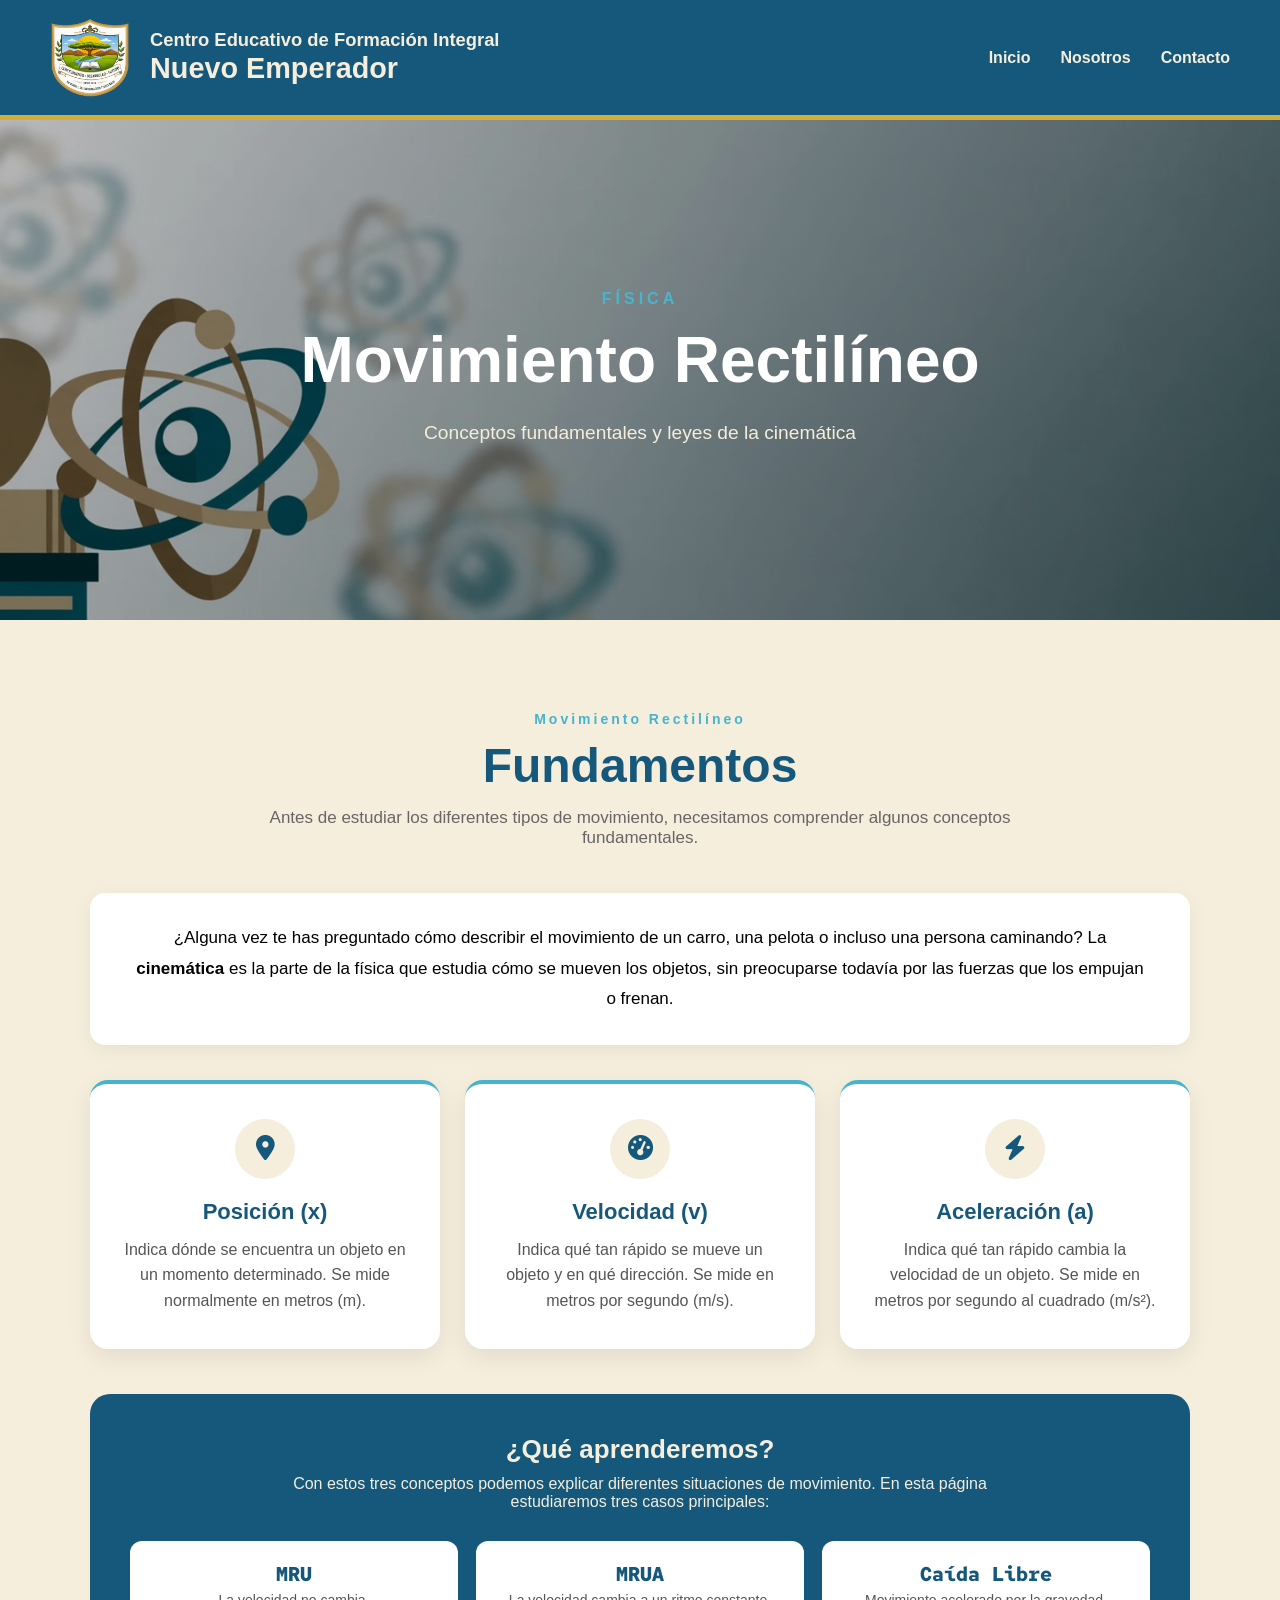
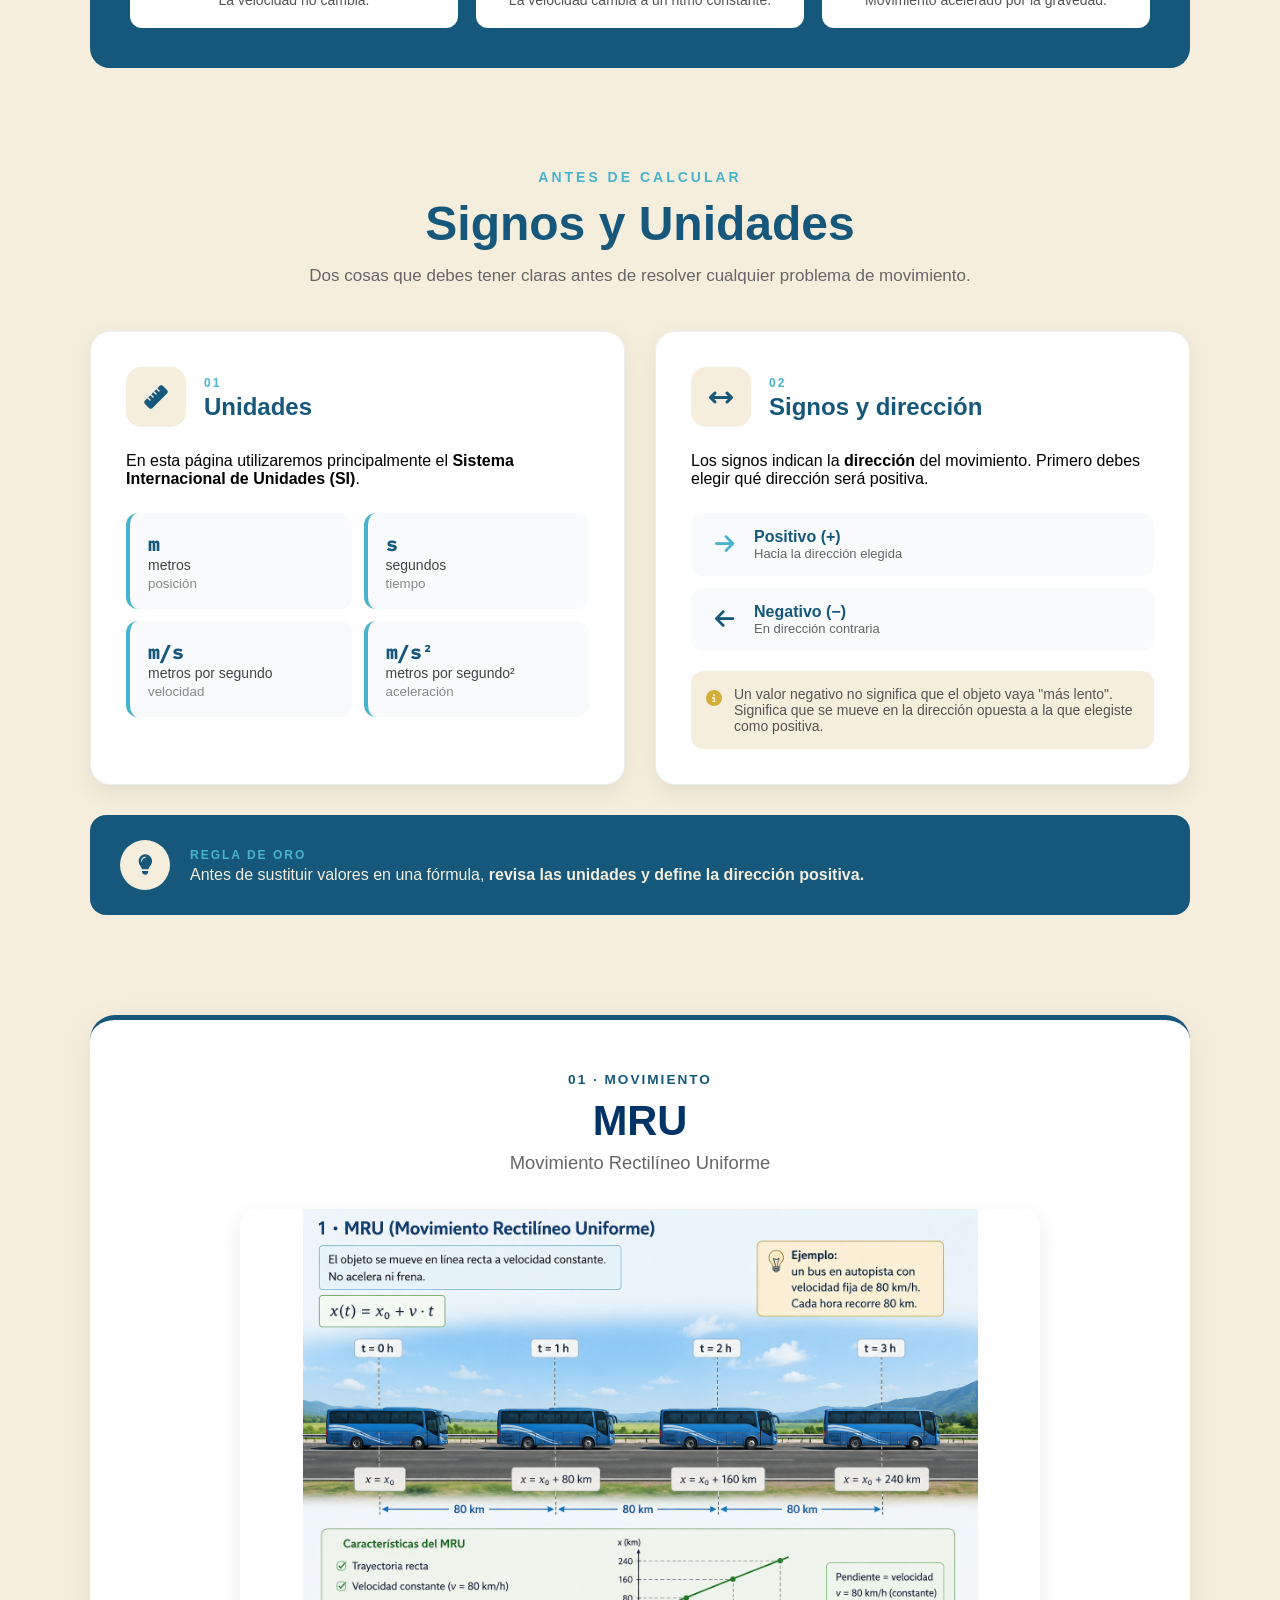
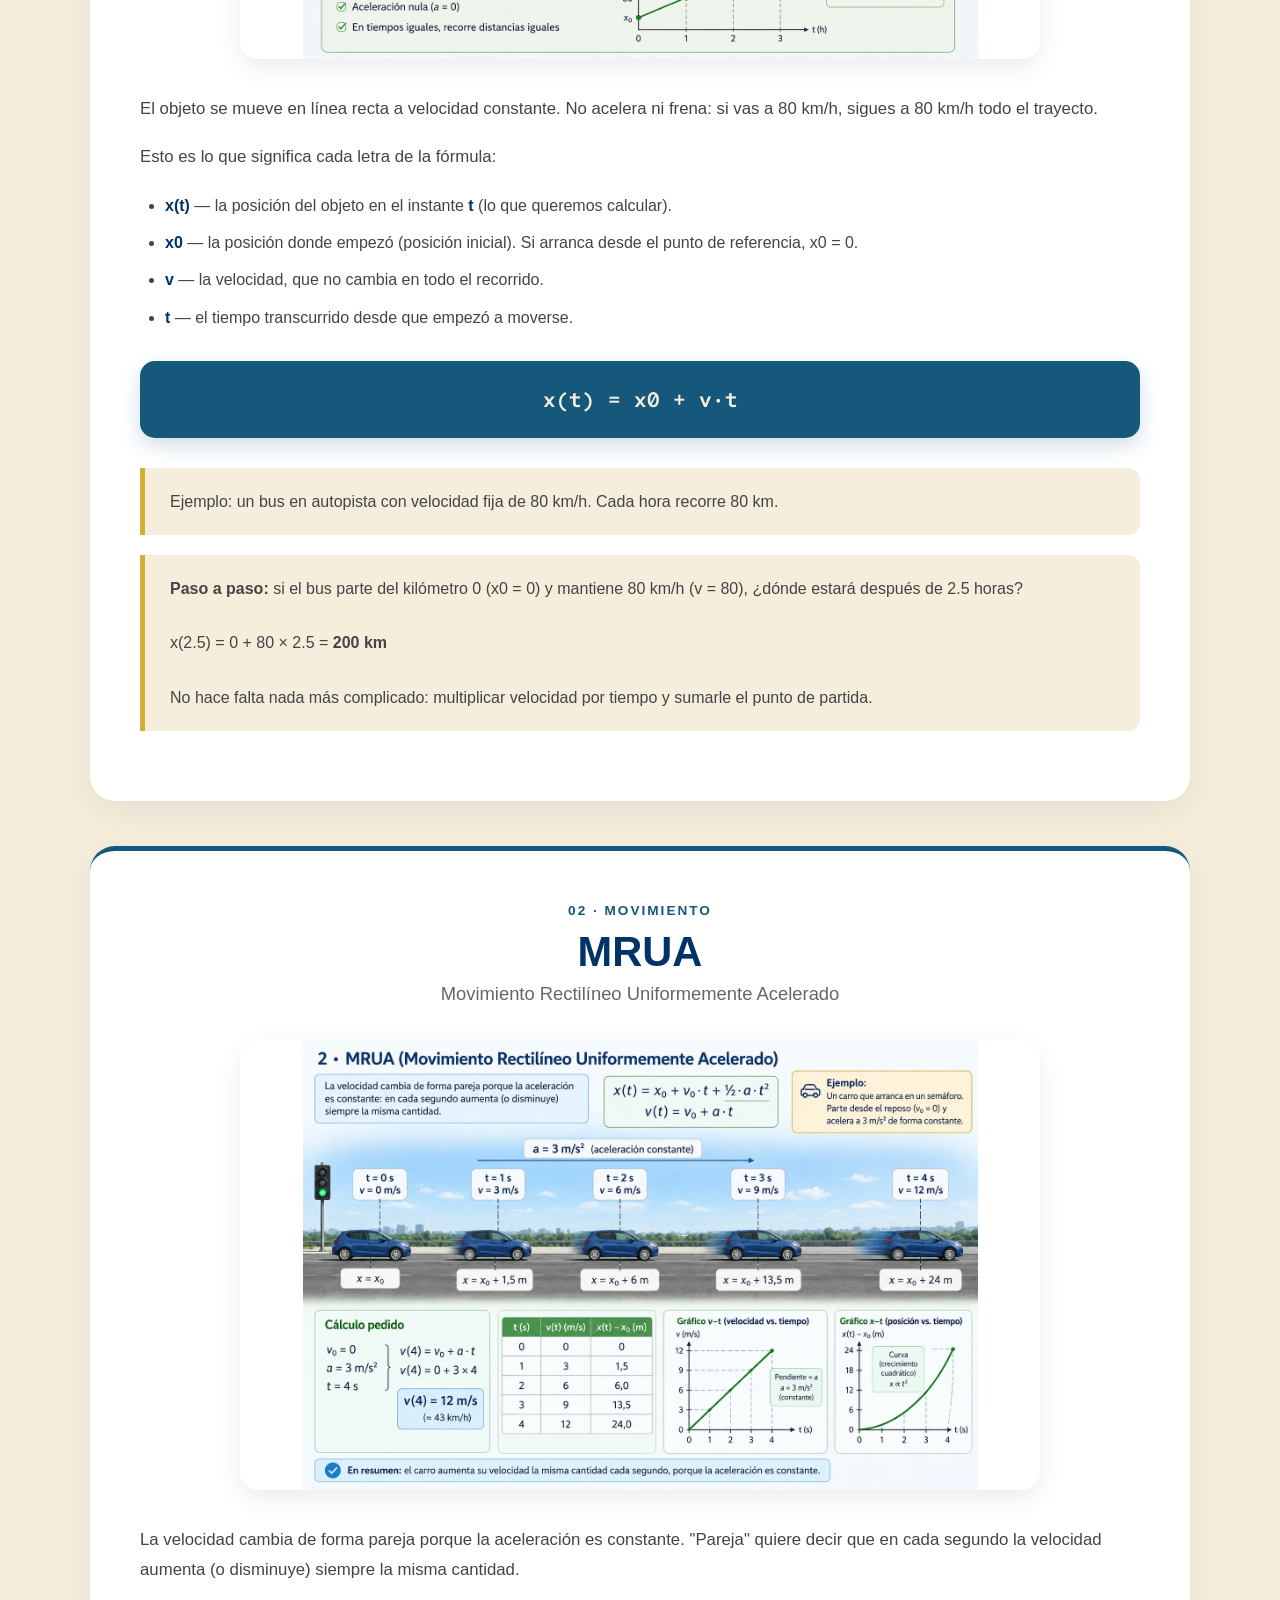
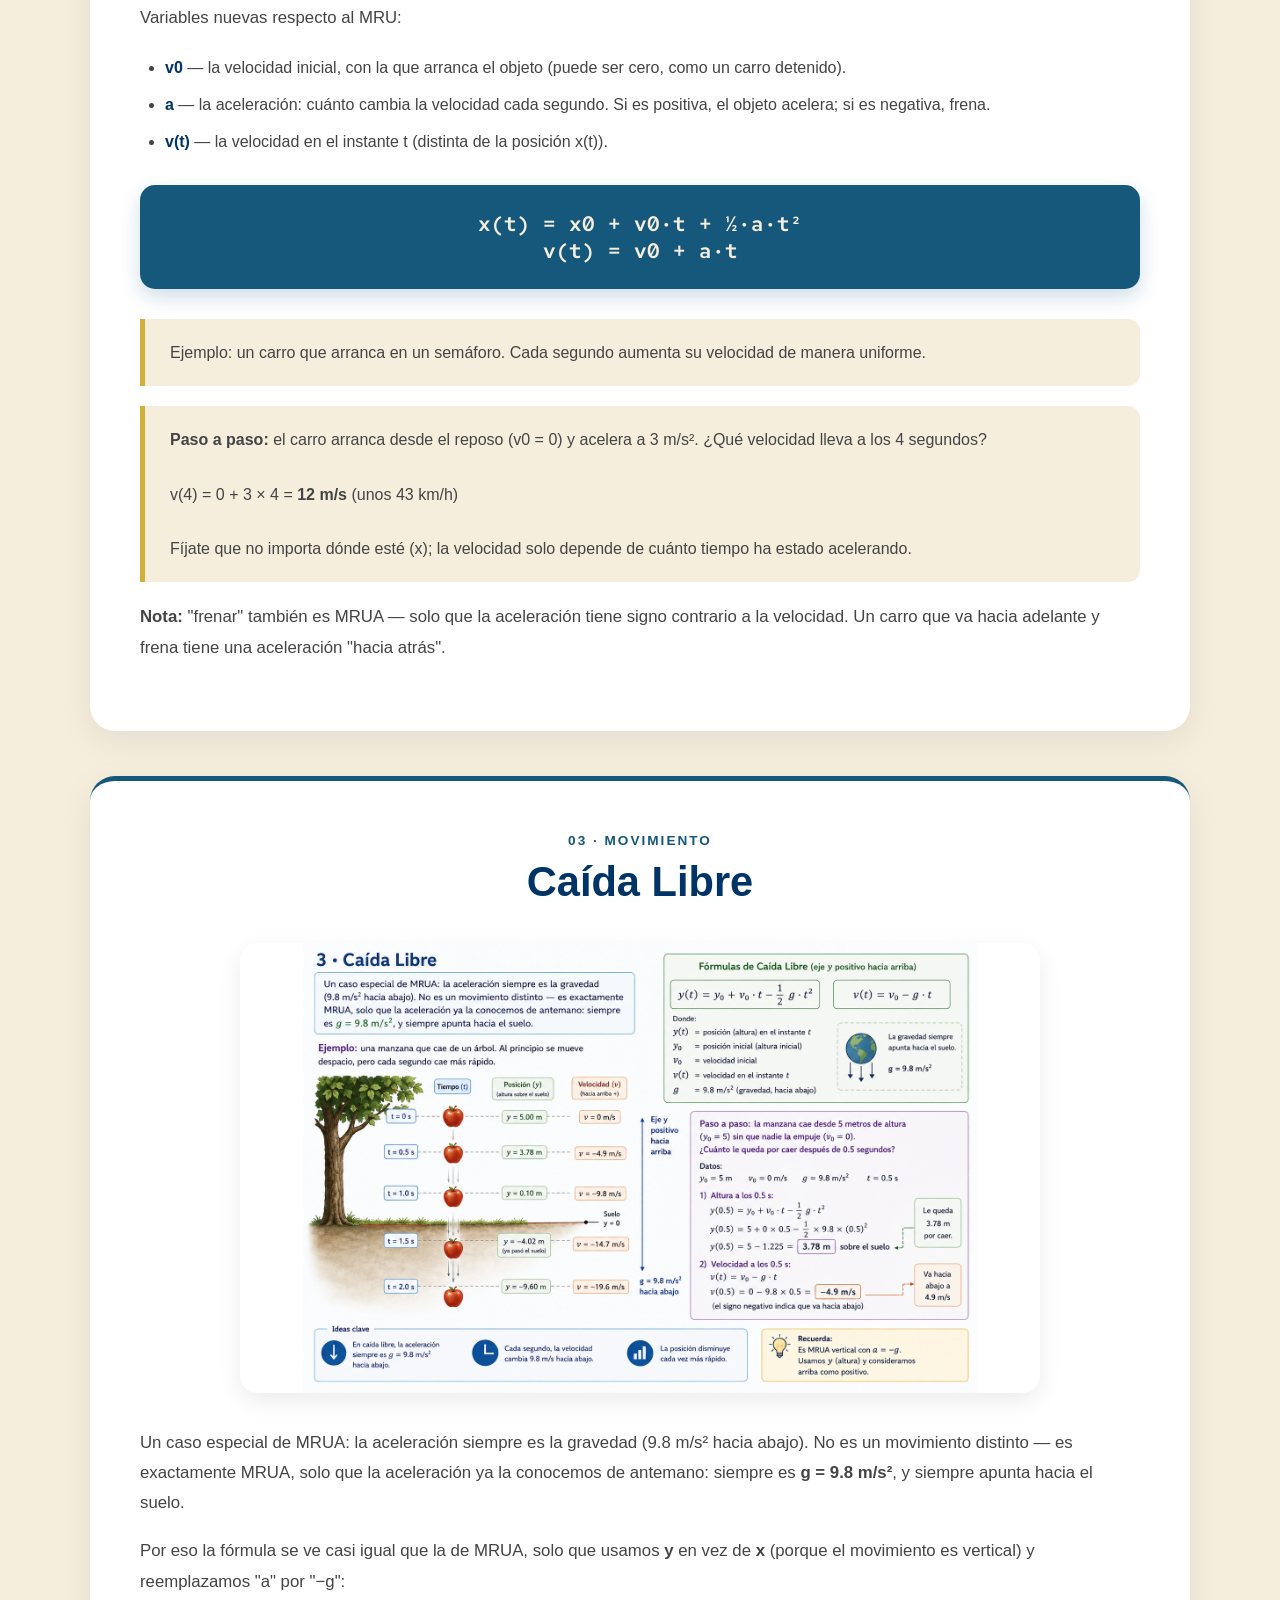
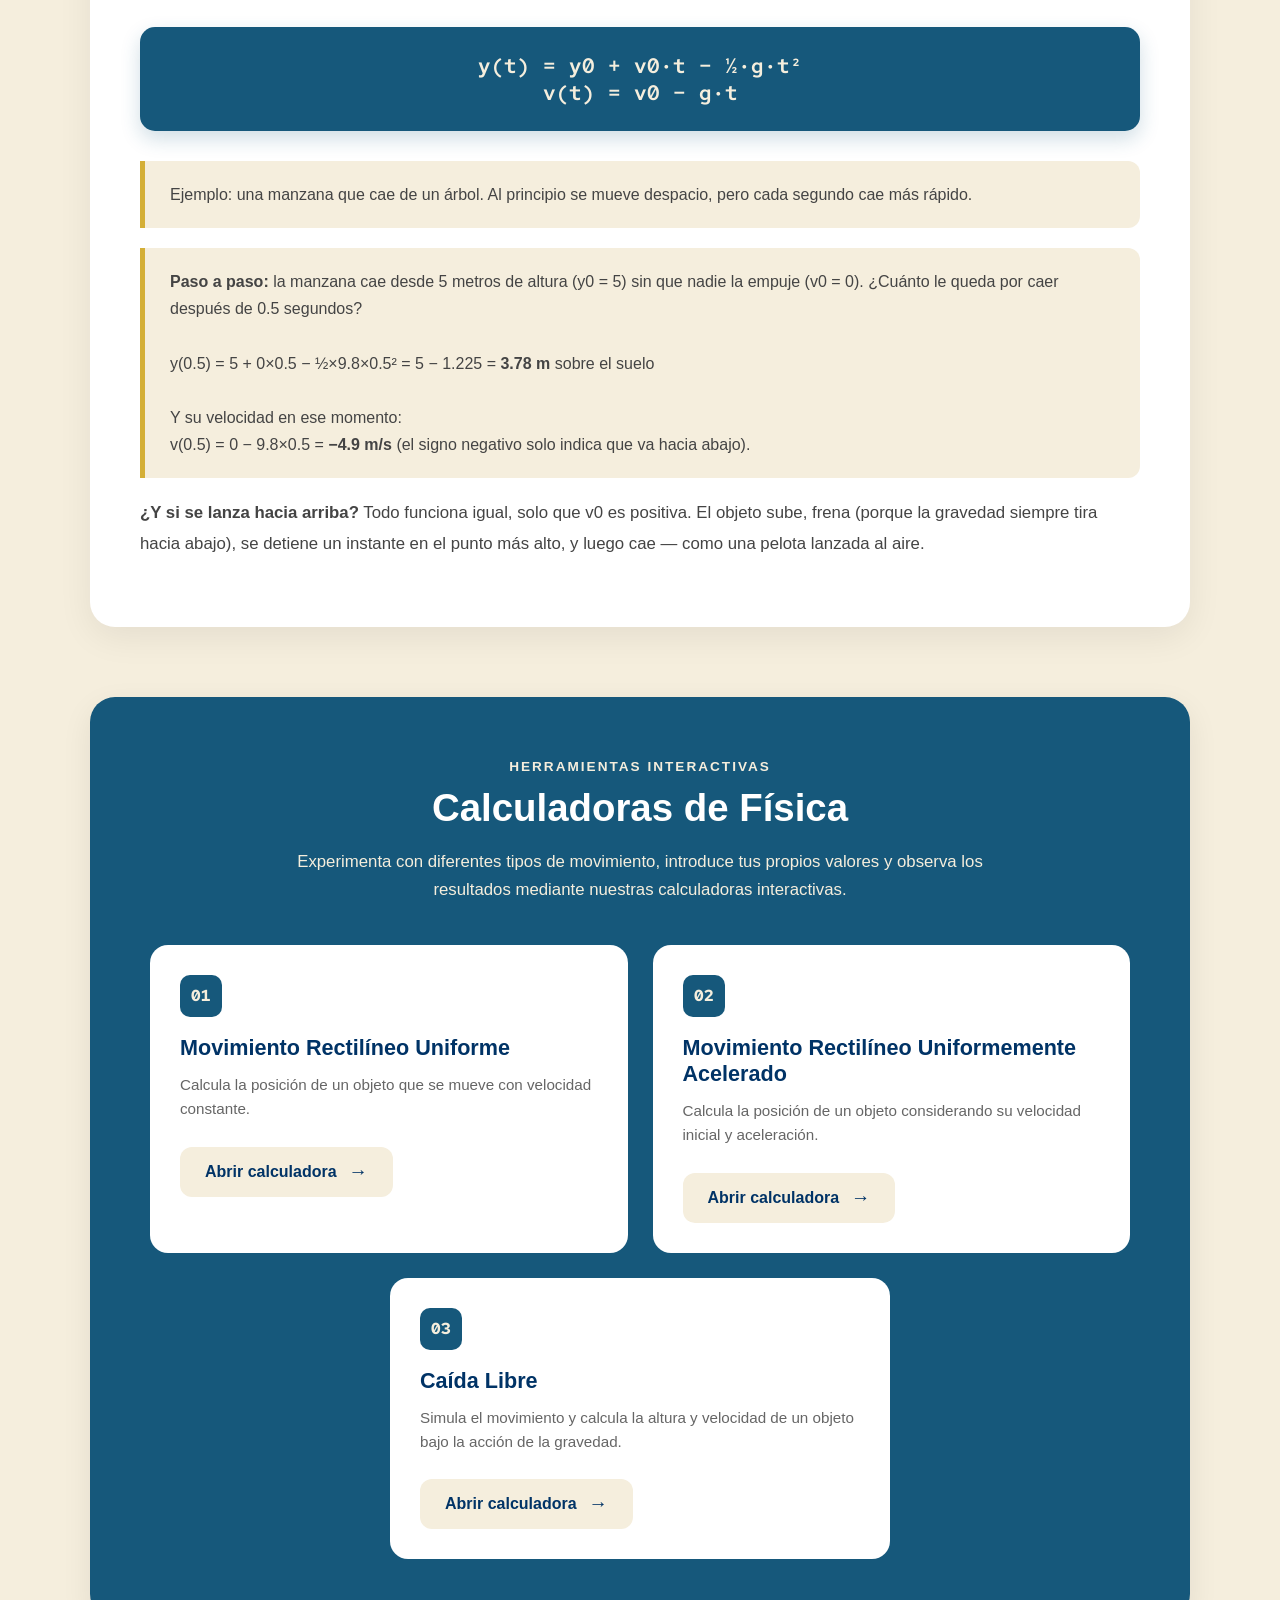
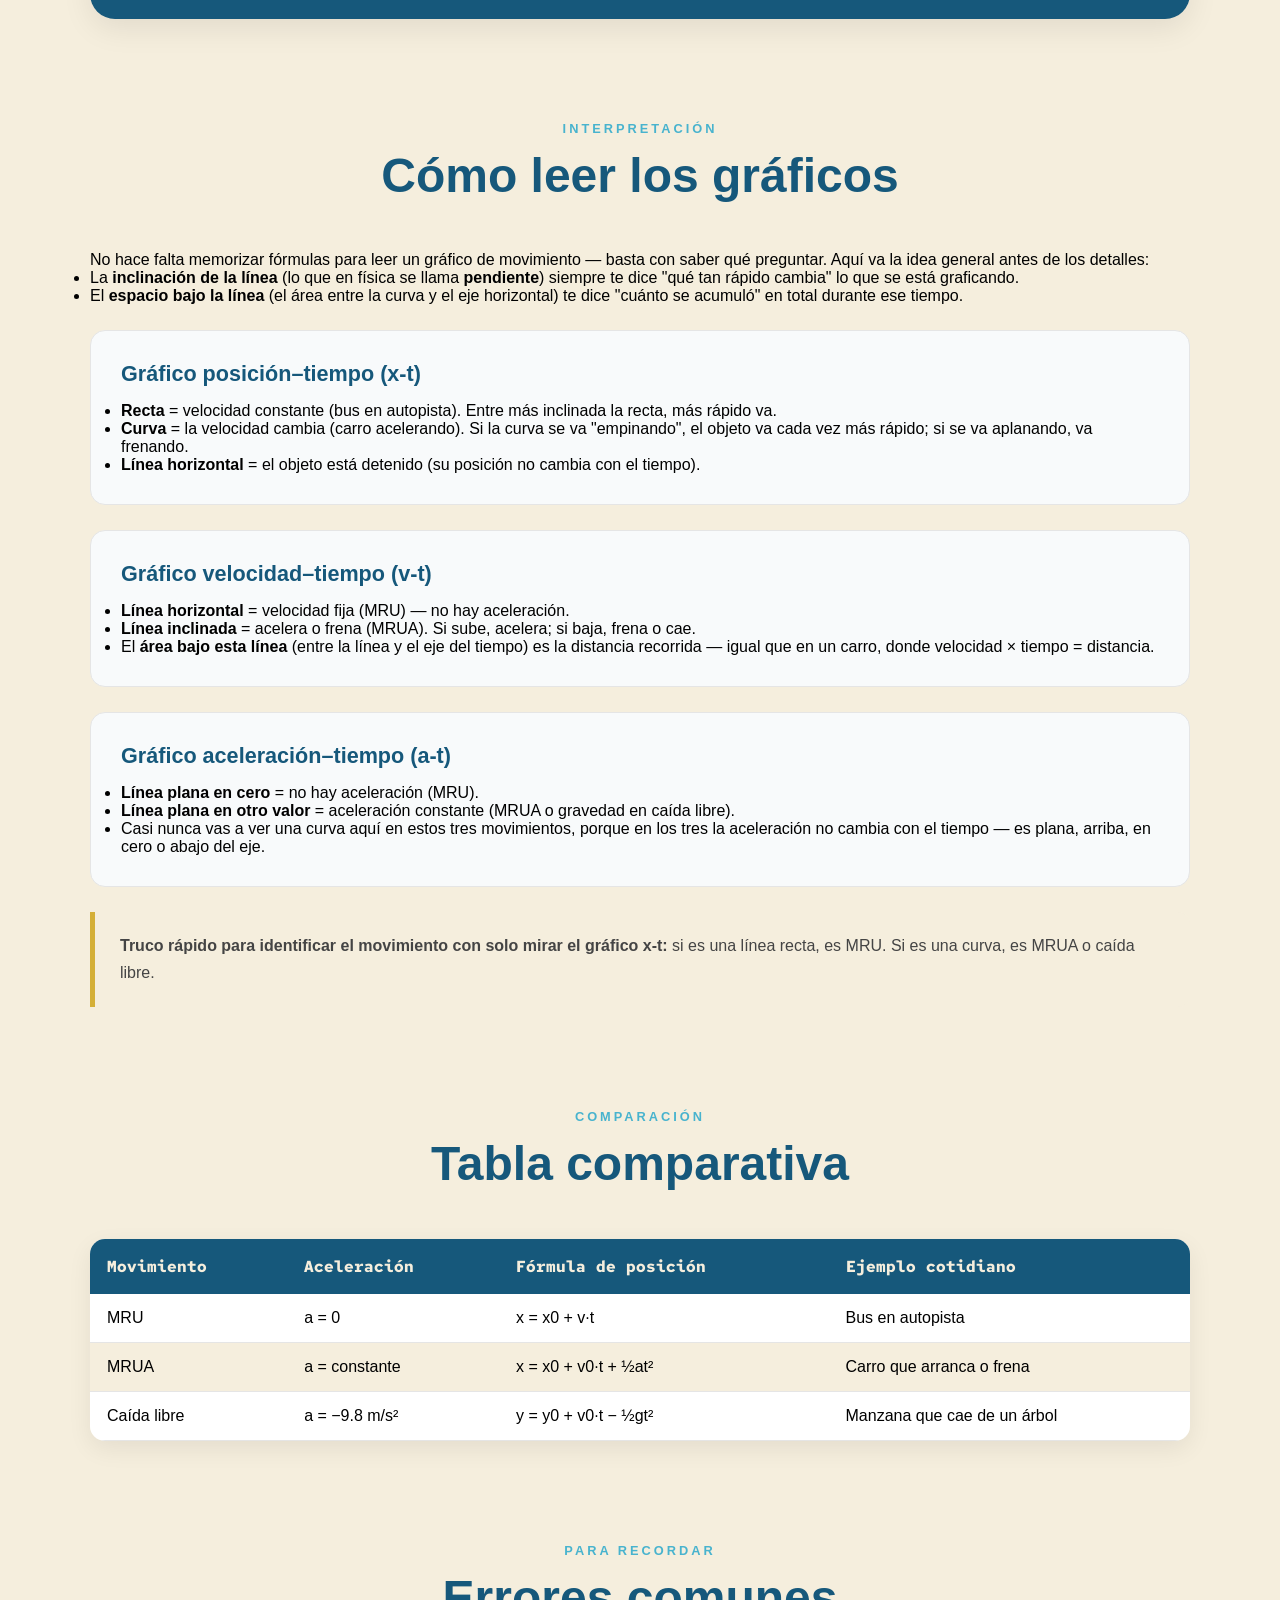
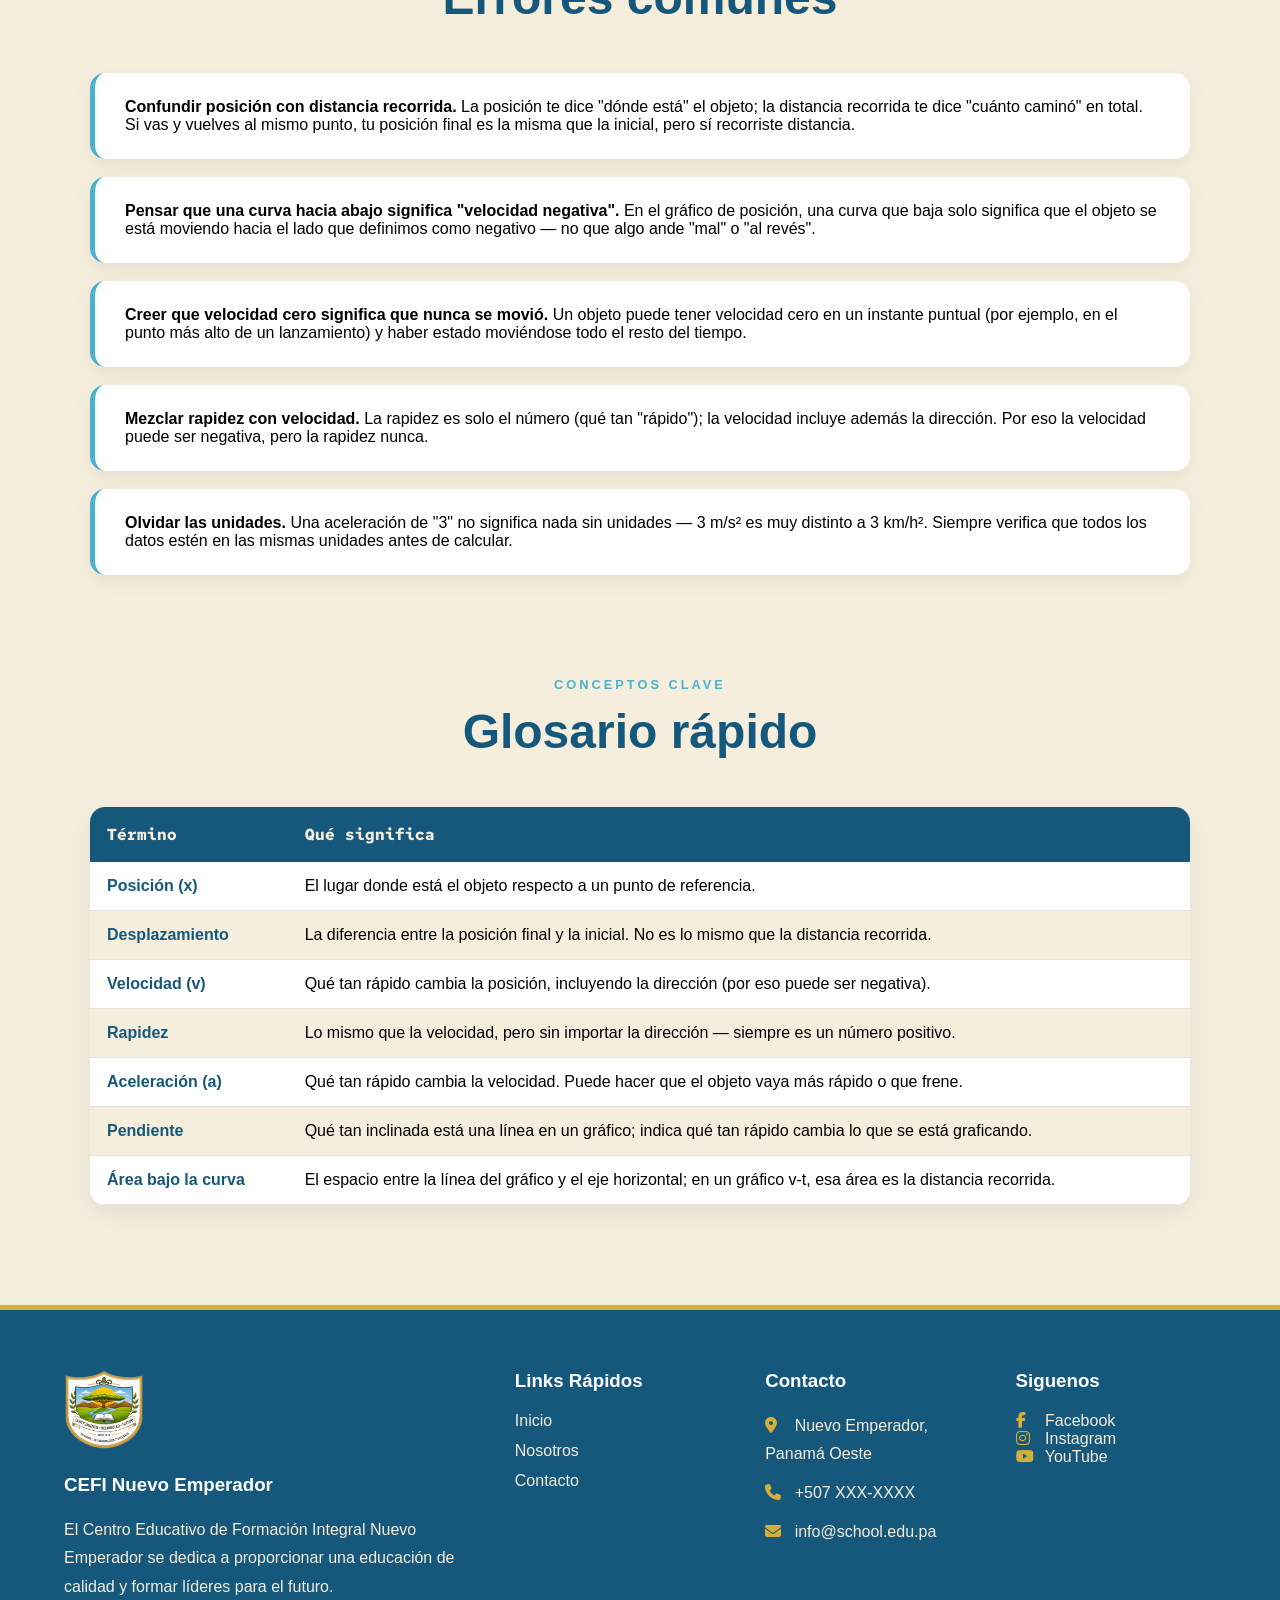
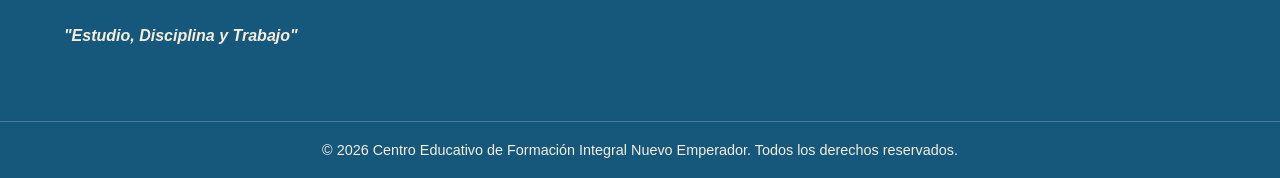
<file: Proyecto Interdiciplinario/Physics.html>
<!doctype html>

<html lang="es">
  <head>
    <meta charset="UTF-8" />
    <meta name="viewport" content="width=device-width, initial-scale=1.0" />
    <title>Física || CEFI Nuevo Emperador</title>

    <link
      href="https://fonts.googleapis.com/css2?family=Red+Hat+Mono:ital,wght@0,300..700;1,300..700&family=Roboto+Flex:opsz,wght,XOPQ,XTRA,YOPQ,YTDE,YTFI,YTLC,YTUC@8..144,100..1000,96,468,79,-203,738,514,712&display=swap"
      rel="stylesheet"
    />
    <link
      rel="stylesheet"
      href="https://cdnjs.cloudflare.com/ajax/libs/font-awesome/6.7.2/css/all.min.css"
    />
    <link rel="stylesheet" href="CSS/StyleMR.css" />
  </head>

  <body>
    <header id="encabezado">
      <div id="logo-container">
        <img
          id="escudo"
          src="img/logo.png"
          alt="Logo de CEFI Nuevo Emperador"
        />

        <h1>
          <span class="title-top">Centro Educativo de Formación Integral</span>
          <span class="title-bottom">Nuevo Emperador</span>
        </h1>
      </div>

      <nav>
        <ul>
          <li><a href="index.html#encabezado">Inicio</a></li>
          <li><a href="index.html#why-cefi">Nosotros</a></li>
          <li><a href="index.html#contact">Contacto</a></li>
        </ul>
      </nav>
    </header>

    <!-- HERO -->

    <section class="physics-hero">
      <img src="img/physics-banner.jpg" alt="Physics and scientific research" />

      <div class="physics-hero-overlay">
        <span>FÍSICA</span>
        <h1>Movimiento Rectilíneo</h1>
        <p>Conceptos fundamentales y leyes de la cinemática</p>
      </div>
    </section>

    <!-- FUNDAMENTOS -->

    <section  id="home" class="physics-introduction hidden">
      <div class="section-title">
        <span>Movimiento Rectilíneo</span>
        <h2>Fundamentos</h2>
        <p>
          Antes de estudiar los diferentes tipos de movimiento, necesitamos
          comprender algunos conceptos fundamentales.
        </p>
      </div>

      <div class="intro-text">
        <p>
          ¿Alguna vez te has preguntado cómo describir el movimiento de un
          carro, una pelota o incluso una persona caminando? La
          <strong>cinemática</strong> es la parte de la física que estudia cómo
          se mueven los objetos, sin preocuparse todavía por las fuerzas que los
          empujan o frenan.
        </p>
      </div>

      <div class="concept-cards">
        <div class="concept-card">
          <div class="concept-icon">
            <i class="fa-solid fa-location-dot"></i>
          </div>
          <h3>Posición (x)</h3>
          <p>
            Indica dónde se encuentra un objeto en un momento determinado. Se
            mide normalmente en metros (m).
          </p>
        </div>

        <div class="concept-card">
          <div class="concept-icon"><i class="fa-solid fa-gauge-high"></i></div>
          <h3>Velocidad (v)</h3>
          <p>
            Indica qué tan rápido se mueve un objeto y en qué dirección. Se mide
            en metros por segundo (m/s).
          </p>
        </div>

        <div class="concept-card">
          <div class="concept-icon"><i class="fa-solid fa-bolt"></i></div>
          <h3>Aceleración (a)</h3>
          <p>
            Indica qué tan rápido cambia la velocidad de un objeto. Se mide en
            metros por segundo al cuadrado (m/s²).
          </p>
        </div>
      </div>

      <div class="movement-summary">
        <h3>¿Qué aprenderemos?</h3>

        <p>
          Con estos tres conceptos podemos explicar diferentes situaciones de
          movimiento. En esta página estudiaremos tres casos principales:
        </p>

        <div class="movement-cards">
          <div class="movement-card">
            <strong>MRU</strong>
            <span>La velocidad no cambia.</span>
          </div>

          <div class="movement-card">
            <strong>MRUA</strong>
            <span>La velocidad cambia a un ritmo constante.</span>
          </div>

          <div class="movement-card">
            <strong>Caída Libre</strong>
            <span>Movimiento acelerado por la gravedad.</span>
          </div>
        </div>
      </div>
    </section>

    <!-- SIGNOS Y UNIDADES -->

    <section class="signs-section hidden" id="signos-unidades">
      <div class="section-title">
        <span>ANTES DE CALCULAR</span>
        <h2>Signos y Unidades</h2>
        <p>
          Dos cosas que debes tener claras antes de resolver cualquier problema
          de movimiento.
        </p>
      </div>

      <div class="signs-grid">
        <div class="signs-card">
          <div class="signs-card-header">
            <div class="signs-icon">
              <i class="fa-solid fa-ruler"></i>
            </div>

            <div>
              <span>01</span>
              <h3>Unidades</h3>
            </div>
          </div>

          <p>
            En esta página utilizaremos principalmente el
            <strong>Sistema Internacional de Unidades (SI)</strong>.
          </p>

          <div class="unit-list">
            <div class="unit-item">
              <strong>m</strong>
              <span>metros</span>
              <small>posición</small>
            </div>

            <div class="unit-item">
              <strong>s</strong>
              <span>segundos</span>
              <small>tiempo</small>
            </div>

            <div class="unit-item">
              <strong>m/s</strong>
              <span>metros por segundo</span>
              <small>velocidad</small>
            </div>

            <div class="unit-item">
              <strong>m/s²</strong>
              <span>metros por segundo²</span>
              <small>aceleración</small>
            </div>
          </div>
        </div>

        <div class="signs-card">
          <div class="signs-card-header">
            <div class="signs-icon">
              <i class="fa-solid fa-arrows-left-right"></i>
            </div>

            <div>
              <span>02</span>
              <h3>Signos y dirección</h3>
            </div>
          </div>

          <p>
            Los signos indican la <strong>dirección</strong> del movimiento.
            Primero debes elegir qué dirección será positiva.
          </p>

          <div class="direction-example">
            <div class="direction positive">
              <i class="fa-solid fa-arrow-right"></i>

              <div>
                <strong>Positivo (+)</strong>
                <span>Hacia la dirección elegida</span>
              </div>
            </div>

            <div class="direction negative">
              <i class="fa-solid fa-arrow-left"></i>

              <div>
                <strong>Negativo (−)</strong>
                <span>En dirección contraria</span>
              </div>
            </div>
          </div>

          <div class="sign-note">
            <i class="fa-solid fa-circle-info"></i>

            <p>
              Un valor negativo no significa que el objeto vaya "más lento".
              Significa que se mueve en la dirección opuesta a la que elegiste
              como positiva.
            </p>
          </div>
        </div>
      </div>

      <div class="physics-rule">
        <div class="rule-icon">
          <i class="fa-solid fa-lightbulb"></i>
        </div>

        <div>
          <span>REGLA DE ORO</span>
          <p>
            Antes de sustituir valores en una fórmula,
            <strong>revisa las unidades y define la dirección positiva.</strong>
          </p>
        </div>
      </div>
    </section>

    <!-- MRU -->

    <section class="physics-topic hidden" id="mru">
      <div class="section-heading">
        <span class="section-tag">01 · MOVIMIENTO</span>
        <h2>MRU</h2>
        <p>Movimiento Rectilíneo Uniforme</p>
      </div>

      <img
        class="img-tema"
        src="img/mru_bus.png"
        alt="Diagrama del MRU: bus en autopista recorriendo 80 km cada hora a velocidad constante"
      />

      <p>
        El objeto se mueve en línea recta a velocidad constante. No acelera ni
        frena: si vas a 80 km/h, sigues a 80 km/h todo el trayecto.
      </p>

      <p>Esto es lo que significa cada letra de la fórmula:</p>

      <ul>
        <li>
          <b>x(t)</b> — la posición del objeto en el instante <b>t</b> (lo que
          queremos calcular).
        </li>
        <li>
          <b>x0</b> — la posición donde empezó (posición inicial). Si arranca
          desde el punto de referencia, x0 = 0.
        </li>
        <li><b>v</b> — la velocidad, que no cambia en todo el recorrido.</li>
        <li><b>t</b> — el tiempo transcurrido desde que empezó a moverse.</li>
      </ul>

      <div class="formula">x(t) = x0 + v·t</div>

      <div class="ejemplo">
        Ejemplo: un bus en autopista con velocidad fija de 80 km/h. Cada hora
        recorre 80 km.
      </div>

      <div class="ejemplo">
        <b>Paso a paso:</b>
        si el bus parte del kilómetro 0 (x0 = 0) y mantiene 80 km/h (v = 80),
        ¿dónde estará después de 2.5 horas?
        <br /><br />
        x(2.5) = 0 + 80 × 2.5 = <b>200 km</b> <br /><br />
        No hace falta nada más complicado: multiplicar velocidad por tiempo y
        sumarle el punto de partida.
      </div>
    </section>

    <!-- MRUA -->

    <section id="mrua" class="physics-topic hidden">
      <div class="section-heading">
        <span class="section-tag">02 · MOVIMIENTO</span>
        <h2>MRUA</h2>
        <p>Movimiento Rectilíneo Uniformemente Acelerado</p>
      </div>

      <img
        class="img-tema"
        src="img/mrua_auto.png"
        alt="Diagrama del MRUA: carro acelerando desde el reposo a 3 m/s², con tabla y gráficos v-t y x-t"
      />

      <p>
        La velocidad cambia de forma pareja porque la aceleración es constante.
        "Pareja" quiere decir que en cada segundo la velocidad aumenta (o
        disminuye) siempre la misma cantidad.
      </p>

      <p>Variables nuevas respecto al MRU:</p>

      <ul>
        <li>
          <b>v0</b> — la velocidad inicial, con la que arranca el objeto (puede
          ser cero, como un carro detenido).
        </li>
        <li>
          <b>a</b> — la aceleración: cuánto cambia la velocidad cada segundo. Si
          es positiva, el objeto acelera; si es negativa, frena.
        </li>
        <li>
          <b>v(t)</b> — la velocidad en el instante t (distinta de la posición
          x(t)).
        </li>
      </ul>

      <div class="formula">
        x(t) = x0 + v0·t + ½·a·t²<br />
        v(t) = v0 + a·t
      </div>

      <div class="ejemplo">
        Ejemplo: un carro que arranca en un semáforo. Cada segundo aumenta su
        velocidad de manera uniforme.
      </div>

      <div class="ejemplo">
        <b>Paso a paso:</b>
        el carro arranca desde el reposo (v0 = 0) y acelera a 3 m/s². ¿Qué
        velocidad lleva a los 4 segundos?
        <br /><br />
        v(4) = 0 + 3 × 4 = <b>12 m/s</b> (unos 43 km/h) <br /><br />
        Fíjate que no importa dónde esté (x); la velocidad solo depende de
        cuánto tiempo ha estado acelerando.
      </div>

      <p>
        <b>Nota:</b>
        "frenar" también es MRUA — solo que la aceleración tiene signo contrario
        a la velocidad. Un carro que va hacia adelante y frena tiene una
        aceleración "hacia atrás".
      </p>
    </section>

    <!-- CAÍDA LIBRE -->

    <section id="caida-libre" class="physics-topic hidden">
      <div class="section-heading">
        <span class="section-tag">03 · MOVIMIENTO</span>
        <h2>Caída Libre</h2>
      </div>

      <img
        class="img-tema"
        src="img/caida_libre.png"
        alt="Diagrama de la caída libre de una manzana desde un árbol, mostrando posición y velocidad en distintos instantes"
      />

      <p>
        Un caso especial de MRUA: la aceleración siempre es la gravedad (9.8
        m/s² hacia abajo). No es un movimiento distinto — es exactamente MRUA,
        solo que la aceleración ya la conocemos de antemano: siempre es
        <b>g = 9.8 m/s²</b>, y siempre apunta hacia el suelo.
      </p>

      <p>
        Por eso la fórmula se ve casi igual que la de MRUA, solo que usamos
        <b>y</b> en vez de <b>x</b> (porque el movimiento es vertical) y
        reemplazamos "a" por "−g":
      </p>

      <div class="formula">
        y(t) = y0 + v0·t − ½·g·t²<br />
        v(t) = v0 − g·t
      </div>

      <div class="ejemplo">
        Ejemplo: una manzana que cae de un árbol. Al principio se mueve
        despacio, pero cada segundo cae más rápido.
      </div>

      <div class="ejemplo">
        <b>Paso a paso:</b>
        la manzana cae desde 5 metros de altura (y0 = 5) sin que nadie la empuje
        (v0 = 0). ¿Cuánto le queda por caer después de 0.5 segundos?
        <br /><br />
        y(0.5) = 5 + 0×0.5 − ½×9.8×0.5² = 5 − 1.225 = <b>3.78 m</b> sobre el
        suelo <br /><br />
        Y su velocidad en ese momento:
        <br />
        v(0.5) = 0 − 9.8×0.5 = <b>−4.9 m/s</b>
        (el signo negativo solo indica que va hacia abajo).
      </div>

      <p>
        <b>¿Y si se lanza hacia arriba?</b>
        Todo funciona igual, solo que v0 es positiva. El objeto sube, frena
        (porque la gravedad siempre tira hacia abajo), se detiene un instante en
        el punto más alto, y luego cae — como una pelota lanzada al aire.
      </p>
    </section>

    <!-- CALCULADORAS -->

    <section class="physics-calculator-section hidden">
      <div class="calculator-intro">
        <span class="section-tag">HERRAMIENTAS INTERACTIVAS</span>
        <h2>Calculadoras de Física</h2>
        <p>
          Experimenta con diferentes tipos de movimiento, introduce tus propios
          valores y observa los resultados mediante nuestras calculadoras
          interactivas.
        </p>
      </div>

      <div class="calculator-grid">
        <div class="calculator-option">
          <span class="calculator-number">01</span>
          <h3>Movimiento Rectilíneo Uniforme</h3>
          <p>
            Calcula la posición de un objeto que se mueve con velocidad
            constante.
          </p>

          <a
            href="http://127.0.0.1:5000/mru"
            class="calculator-button"
            target="_blank"
          >
            Abrir calculadora <span>→</span>
          </a>
        </div>

        <div class="calculator-option">
          <span class="calculator-number">02</span>
          <h3>Movimiento Rectilíneo Uniformemente Acelerado</h3>
          <p>
            Calcula la posición de un objeto considerando su velocidad inicial y
            aceleración.
          </p>

          <a
            href="http://127.0.0.1:5000/mrua"
            class="calculator-button"
            target="_blank"
          >
            Abrir calculadora <span>→</span>
          </a>
        </div>
      
        <div class="calculator-option">
          <span class="calculator-number">03</span>
          <h3>Caída Libre</h3>
          <p> Simula el movimiento y calcula la altura y velocidad de un objeto bajo la acción de la gravedad.</p>

          <a href="http://127.0.0.1:5000/caida_libre" class="calculator-button" target="_blank" >
            Abrir calculadora <span>→</span>
          </a>
        </div>
      </div>
    </section>

    <!-- GRÁFICOS -->

    <section id="graficos" class="physics-section hidden">
      <div class="section-heading">
        <span class="section-tag">INTERPRETACIÓN</span>
        <h2>Cómo leer los gráficos</h2>
      </div>

      <p>
        No hace falta memorizar fórmulas para leer un gráfico de movimiento —
        basta con saber qué preguntar. Aquí va la idea general antes de los
        detalles:
      </p>

      <ul>
        <li>
          La <b>inclinación de la línea</b> (lo que en física se llama
          <b>pendiente</b>) siempre te dice "qué tan rápido cambia" lo que se
          está graficando.
        </li>
        <li>
          El <b>espacio bajo la línea</b> (el área entre la curva y el eje
          horizontal) te dice "cuánto se acumuló" en total durante ese tiempo.
        </li>
      </ul>

      <div class="graph-topic">
        <h3>Gráfico posición–tiempo (x-t)</h3>

        <ul>
          <li>
            <b>Recta</b> = velocidad constante (bus en autopista). Entre más
            inclinada la recta, más rápido va.
          </li>
          <li>
            <b>Curva</b> = la velocidad cambia (carro acelerando). Si la curva
            se va "empinando", el objeto va cada vez más rápido; si se va
            aplanando, va frenando.
          </li>
          <li>
            <b>Línea horizontal</b> = el objeto está detenido (su posición no
            cambia con el tiempo).
          </li>
        </ul>
      </div>

      <div class="graph-topic">
        <h3>Gráfico velocidad–tiempo (v-t)</h3>

        <ul>
          <li>
            <b>Línea horizontal</b> = velocidad fija (MRU) — no hay aceleración.
          </li>
          <li>
            <b>Línea inclinada</b> = acelera o frena (MRUA). Si sube, acelera;
            si baja, frena o cae.
          </li>
          <li>
            El <b>área bajo esta línea</b> (entre la línea y el eje del tiempo)
            es la distancia recorrida — igual que en un carro, donde velocidad ×
            tiempo = distancia.
          </li>
        </ul>
      </div>

      <div class="graph-topic">
        <h3>Gráfico aceleración–tiempo (a-t)</h3>

        <ul>
          <li><b>Línea plana en cero</b> = no hay aceleración (MRU).</li>
          <li>
            <b>Línea plana en otro valor</b> = aceleración constante (MRUA o
            gravedad en caída libre).
          </li>
          <li>
            Casi nunca vas a ver una curva aquí en estos tres movimientos,
            porque en los tres la aceleración no cambia con el tiempo — es
            plana, arriba, en cero o abajo del eje.
          </li>
        </ul>
      </div>

      <div class="ejemplo">
        <b
          >Truco rápido para identificar el movimiento con solo mirar el gráfico
          x-t:</b
        >
        si es una línea recta, es MRU. Si es una curva, es MRUA o caída libre.
      </div>
    </section>

    <!-- TABLA COMPARATIVA -->

    <section id="comparacion" class="physics-section hidden">
      <div class="section-heading">
        <span class="section-tag">COMPARACIÓN</span>
        <h2>Tabla comparativa</h2>
      </div>

      <div class="table-container">
        <table>
          <thead>
            <tr>
              <th>Movimiento</th>
              <th>Aceleración</th>
              <th>Fórmula de posición</th>
              <th>Ejemplo cotidiano</th>
            </tr>
          </thead>

          <tbody>
            <tr>
              <td>MRU</td>
              <td>a = 0</td>
              <td>x = x0 + v·t</td>
              <td>Bus en autopista</td>
            </tr>

            <tr>
              <td>MRUA</td>
              <td>a = constante</td>
              <td>x = x0 + v0·t + ½at²</td>
              <td>Carro que arranca o frena</td>
            </tr>

            <tr>
              <td>Caída libre</td>
              <td>a = −9.8 m/s²</td>
              <td>y = y0 + v0·t − ½gt²</td>
              <td>Manzana que cae de un árbol</td>
            </tr>
          </tbody>
        </table>
      </div>
    </section>

    <!-- ERRORES COMUNES -->

    <section id="errores" class="physics-section hidden">
      <div class="section-heading">
        <span class="section-tag">PARA RECORDAR</span>
        <h2>Errores comunes</h2>
      </div>

      <ul class="common-mistakes">
        <li>
          <b>Confundir posición con distancia recorrida.</b>
          La posición te dice "dónde está" el objeto; la distancia recorrida te
          dice "cuánto caminó" en total. Si vas y vuelves al mismo punto, tu
          posición final es la misma que la inicial, pero sí recorriste
          distancia.
        </li>

        <li>
          <b
            >Pensar que una curva hacia abajo significa "velocidad negativa".</b
          >
          En el gráfico de posición, una curva que baja solo significa que el
          objeto se está moviendo hacia el lado que definimos como negativo — no
          que algo ande "mal" o "al revés".
        </li>

        <li>
          <b>Creer que velocidad cero significa que nunca se movió.</b>
          Un objeto puede tener velocidad cero en un instante puntual (por
          ejemplo, en el punto más alto de un lanzamiento) y haber estado
          moviéndose todo el resto del tiempo.
        </li>

        <li>
          <b>Mezclar rapidez con velocidad.</b>
          La rapidez es solo el número (qué tan "rápido"); la velocidad incluye
          además la dirección. Por eso la velocidad puede ser negativa, pero la
          rapidez nunca.
        </li>

        <li>
          <b>Olvidar las unidades.</b>
          Una aceleración de "3" no significa nada sin unidades — 3 m/s² es muy
          distinto a 3 km/h². Siempre verifica que todos los datos estén en las
          mismas unidades antes de calcular.
        </li>
      </ul>
    </section>

    <!-- GLOSARIO -->

    <section id="glosario" class="physics-section hidden">
      <div class="section-heading">
        <span class="section-tag">CONCEPTOS CLAVE</span>
        <h2>Glosario rápido</h2>
      </div>

      <div class="table-container">
        <table>
          <thead>
            <tr>
              <th>Término</th>
              <th>Qué significa</th>
            </tr>
          </thead>

          <tbody>
            <tr>
              <td>Posición (x)</td>
              <td>
                El lugar donde está el objeto respecto a un punto de referencia.
              </td>
            </tr>

            <tr>
              <td>Desplazamiento</td>
              <td>
                La diferencia entre la posición final y la inicial. No es lo
                mismo que la distancia recorrida.
              </td>
            </tr>

            <tr>
              <td>Velocidad (v)</td>
              <td>
                Qué tan rápido cambia la posición, incluyendo la dirección (por
                eso puede ser negativa).
              </td>
            </tr>

            <tr>
              <td>Rapidez</td>
              <td>
                Lo mismo que la velocidad, pero sin importar la dirección —
                siempre es un número positivo.
              </td>
            </tr>

            <tr>
              <td>Aceleración (a)</td>
              <td>
                Qué tan rápido cambia la velocidad. Puede hacer que el objeto
                vaya más rápido o que frene.
              </td>
            </tr>

            <tr>
              <td>Pendiente</td>
              <td>
                Qué tan inclinada está una línea en un gráfico; indica qué tan
                rápido cambia lo que se está graficando.
              </td>
            </tr>

            <tr>
              <td>Área bajo la curva</td>
              <td>
                El espacio entre la línea del gráfico y el eje horizontal; en un
                gráfico v-t, esa área es la distancia recorrida.
              </td>
            </tr>
          </tbody>
        </table>
      </div>
    </section>

    <!-- FOOTER -->

    <footer id="footer" class="footer hidden">
      <div class="footer-container">
        <div class="footer-column">
          <img src="img/logo.png" alt="CEFI Logo" class="footer-logo" />

          <h3>CEFI Nuevo Emperador</h3>

          <p>
            El Centro Educativo de Formación Integral Nuevo Emperador se dedica
            a proporcionar una educación de calidad y formar líderes para el
            futuro.
          </p>

          <p class="footer-motto">
            <strong>"Estudio, Disciplina y Trabajo"</strong>
          </p>
        </div>

        <div class="footer-column">
          <h3>Links Rápidos</h3>

          <ul>
            <li><a href="index.html#encabezado">Inicio</a></li>
            <li><a href="index.html#why-cefi">Nosotros</a></li>
            <li><a href="index.html#contact">Contacto</a></li>
          </ul>
        </div>

        <div class="footer-column">
          <h3>Contacto</h3>

          <p>
            <i class="fa-solid fa-map-marker-alt"></i> Nuevo Emperador, Panamá
            Oeste
          </p>
          <p><i class="fa-solid fa-phone"></i> +507 XXX-XXXX</p>
          <p><i class="fa-solid fa-envelope"></i> info@school.edu.pa</p>
        </div>

        <div class="footer-column">
          <h3>Siguenos</h3>

          <a href="#"><i class="fa-brands fa-facebook-f"></i> Facebook</a><br />
          <a href="https://www.instagram.com/cefine2025oficial/"
            ><i class="fa-brands fa-instagram"></i> Instagram</a
          ><br />
          <a href="#"><i class="fa-brands fa-youtube"></i> YouTube</a>
        </div>
      </div>

      <div class="footer-bottom">
        <p>
          © 2026 Centro Educativo de Formación Integral Nuevo Emperador. Todos
          los derechos reservados.
        </p>
      </div>
    </footer>
    <!-- JavaScript -->
    <script src="script.js"></script>
  </body>
</html>
</file>
<file: Proyecto Interdiciplinario/CSS/style.css>
/* =========================================================
GLOBAL / RESET
========================================================= */

* {
  margin: 0;
  padding: 0;
  box-sizing: border-box;
}

/* =========================================================
TYPOGRAPHY & BODY
========================================================= */

h1,
h2,
h3 {
  font-family: "Montserrat", sans-serif;
}

body,
nav,
p {
  font-family: "Poppins", sans-serif;
}

html {
  scroll-behavior: smooth;
}

body {
  margin: 0;
  background-color: #f5eedd;
}

/* =========================================================
   HEADER
========================================================= */

header#encabezado {
    background: #16587b;
    color: #f5eedd;
    border-bottom: 5px solid #d4af37;

    display: flex;
    justify-content: space-between;
    align-items: center;

    width: 100%;
    min-height: 120px;

    padding: 15px 50px;

    position: relative;
    z-index: 1000;
}

#logo-container {
    display: flex;
    align-items: center;
    gap: 20px;
}

#logo-container h1 {
    display: flex;
    flex-direction: column;
    line-height: 1.2;
    margin: 0;
}

#escudo {
    width: 80px;
    height: auto;
}

.title-top {
    font-size: 1.15rem;
    font-weight: 600;
}

.title-bottom {
    font-size: 1.8rem;
    font-weight: 700;
}

#encabezado nav ul {
    display: flex;
    list-style: none;
    gap: 30px;
    margin: 0;
    padding: 0;
}

#encabezado nav a {
    color: #f5eedd;
    text-decoration: none;
    font-weight: 600;
    transition: 0.3s;
}

#encabezado nav a:hover {
    color: #d4af37;
}

/* =========================================================
GENERAL ANIMATIONS
========================================================= */

.hidden {
  opacity: 0;
  transform: translateY(60px);

  transition:
    opacity 0.8s ease,
    transform 0.8s ease;
}

.show {
  opacity: 1;
  transform: translateY(0);
}

/* =========================================================
ICONS
========================================================= */

.icon {
  font-size: 3rem;
  color: #16587b;
  margin-bottom: 20px;
}

.highlight i {
  font-size: 1.7rem;
  color: #16587b;
  width: 35px;
}

.contact-item i {
  color: #16587b;
  margin-right: 10px;
  font-size: 1.1rem;
}

.footer-column i {
  width: 25px;
  color: #d4af37;
}

/* =========================================================
HERO
========================================================= */

.hero {
  position: relative;
  width: 100%;
  height: 500px;
  overflow: hidden;
}

.hero img {
  width: 100%;
  height: 100%;
  object-fit: cover;
  display: block;
}

/* Dark overlay */

.hero::before {
  content: "";
  position: absolute;
  inset: 0;
  background: rgba(0, 0, 0, 0.45);
}

/* Hero text */

.hero-overlay {
  position: absolute;
  top: 50%;
  left: 8%;
  transform: translateY(-50%);

  max-width: 650px;

  color: #f5eedd;

  z-index: 2;
}

.hero-overlay h2 {
  font-size: clamp(2.5rem, 5vw, 4rem);
  margin-bottom: 20px;
}

.hero-overlay p {
  font-size: 1.3rem;
  line-height: 1.6;
  margin-bottom: 35px;
}

/* Hero button */

.hero-button {
  display: inline-block;

  padding: 14px 30px;

  background: #48b3ce;
  color: white;

  text-decoration: none;
  border-radius: 30px;

  font-weight: 600;

  transition: 0.3s;
}

.hero-button:hover {
  background: #16587b;
}

/* =========================================================
WELCOME
========================================================= */

.welcome {
  width: 90%;
  max-width: 1200px;

  margin: 70px auto;

  text-align: center;
}

.welcome h2 {
  color: #16587b;
  font-size: 2.3rem;
  margin-bottom: 25px;
}

.welcome > p {
  max-width: 800px;
  margin: auto;

  line-height: 1.8;
  color: #555;
}

/* Welcome cards */

.welcome-grid {
  margin-top: 50px;

  display: grid;
  grid-template-columns: repeat(auto-fit, minmax(220px, 1fr));

  gap: 25px;
}

.info-card {
  background: white;

  padding: 30px;

  border-radius: 12px;

  box-shadow: 0 5px 15px rgba(0, 0, 0, 0.08);

  transition:
    transform 0.35s ease,
    box-shadow 0.35s ease;
}

.info-card h3 {
  color: #16587b;
  margin-bottom: 10px;
}

.info-card:hover {
  transform: translateY(-10px);
  box-shadow: 0 20px 35px rgba(0, 0, 0, 0.15);
}

/* Space between sections */

.section-space {
  height: 50px;
}

/* =========================================================
NEWS CAROUSEL
========================================================= */

.carousel {
  width: 90%;
  max-width: 1300px;

  margin: 0 auto;

  height: 500px;

  border-radius: 15px;
  overflow: hidden;

  position: relative;
}

.slides {
  width: 100%;
  height: 100%;
  position: relative;
}

.slide {
  position: absolute;

  width: 100%;
  height: 100%;

  display: none;

  text-decoration: none;
  color: white;
}

.slide.active {
  display: block;
}

.slide img {
  width: 100%;
  height: 100%;

  object-fit: cover;

  filter: brightness(65%);
}

/* Carousel text */

.overlay {
  position: absolute;

  left: 60px;
  bottom: 60px;

  max-width: 600px;
}

.overlay h2 {
  font-size: 40px;
  margin-bottom: 15px;
}

.overlay p {
  font-size: 20px;
  line-height: 1.5;
}

/* Carousel navigation */

.prev,
.next {
  position: absolute;

  top: 50%;
  transform: translateY(-50%);

  background: rgba(0, 0, 0, 0.45);
  color: white;

  border: none;

  font-size: 28px;

  padding: 15px;

  cursor: pointer;

  transition: 0.3s;
}

.prev:hover,
.next:hover {
  background: rgba(0, 0, 0, 0.75);
}

.prev {
  left: 20px;
}

.next {
  right: 20px;
}

/* =========================================================
WHY CHOOSE CEFI
========================================================= */

.why-cefi {
  width: 90%;
  max-width: 1200px;

  margin: 80px auto;

  text-align: center;
}

.why-cefi h2 {
  font-size: 2.5rem;
  color: #16587b;

  margin-bottom: 15px;
}

.section-description {
  max-width: 750px;

  margin: 0 auto 50px;

  color: #555;

  line-height: 1.8;

  font-size: 1.05rem;
}

.why-grid {
  display: grid;

  grid-template-columns: repeat(auto-fit, minmax(240px, 1fr));

  gap: 50px;
  row-gap: 35px;
}

.why-card {
  background: white;

  padding: 35px 50px;

  border-radius: 15px;

  box-shadow: 0 6px 18px rgba(0, 0, 0, 0.08);

  transition:
    transform 0.35s ease,
    box-shadow 0.35s ease;
}

.why-card:hover {
  transform: translateY(-10px);

  box-shadow: 0 20px 35px rgba(0, 0, 0, 0.15);
}

.why-card h3 {
  color: #16587b;
  margin-bottom: 15px;
}

.why-card p {
  color: #555;
  line-height: 1.7;
}

/* =========================================================
LIFE AT CEFI
========================================================= */

.life-cefi {
  width: 90%;
  max-width: 1350px;

  margin: 90px auto;

  display: grid;

  grid-template-columns: 1fr 1.2fr;

  gap: 60px;

  align-items: center;
}

/* Life content */

.life-content h2 {
  font-size: 2.7rem;

  color: #16587b;

  margin-bottom: 20px;
}

.section-tag {
  display: inline-block;

  color: #48b3ce;

  font-weight: 600;

  letter-spacing: 2px;

  margin-bottom: 15px;
}

.life-content p {
  color: #555;

  line-height: 1.8;

  font-size: 1.05rem;
}

/* Life highlights */

.life-highlights {
  display: grid;

  grid-template-columns: repeat(2, 1fr);

  gap: 20px;

  margin-top: 35px;
}

.highlight {
  background: white;

  border-radius: 15px;

  padding: 18px;

  display: flex;

  align-items: center;

  gap: 15px;

  box-shadow: 0 6px 18px rgba(0, 0, 0, 0.08);

  transition:
    transform 0.35s ease,
    box-shadow 0.35s ease;
}

.highlight:hover {
  transform: translateY(-10px);

  box-shadow: 0 20px 35px rgba(0, 0, 0, 0.15);
}

.highlight span {
  font-size: 1.8rem;
}

.highlight p {
  margin: 0;

  font-weight: 600;

  color: #16587b;
}

/* =========================================================
LIFE COLLAGE
========================================================= */

.collage-container {
  display: grid;

  grid-template-columns: 1.2fr 0.6fr 1.8fr 0.6fr;
  grid-template-rows: 320px 320px;

  gap: 16px;
}

.collage-item {
  overflow: hidden;

  border-radius: 18px;

  box-shadow: 0 10px 25px rgba(0, 0, 0, 0.08);

  transition: 0.35s;
}

.collage-item:hover {
  transform: translateY(-6px);
}

.collage-item img {
  width: 100%;
  height: 100%;

  object-fit: cover;

  display: block;
}

/* Collage layout */

.item-1 {
  grid-column: 1 / 2;
  grid-row: 1 / 3;
}

.item-2 {
  grid-column: 2 / 3;
  grid-row: 1 / 2;
}

.item-3 {
  grid-column: 3 / 5;
  grid-row: 1 / 2;
}

.item-4 {
  grid-column: 2 / 4;
  grid-row: 2 / 3;
}

.item-5 {
  grid-column: 4 / 5;
  grid-row: 2 / 3;
}

/* =========================================================
ACADEMIC RESOURCES
========================================================= */

.resources-section {
  width: 90%;
  max-width: 1100px;

  margin: 100px auto;
}

/* Resources header */

.resources-header {
  text-align: center;

  max-width: 700px;

  margin: 0 auto 50px;
}

.resources-header .section-tag {
  color: #48b3ce;

  font-size: 0.85rem;

  font-weight: 600;

  letter-spacing: 3px;
}

.resources-header h2 {
  color: #16587b;

  font-size: 3rem;

  margin: 12px 0 18px;
}

.resources-header p {
  color: #555;

  line-height: 1.7;
}

/* Resource cards */

.resources-grid {
  display: grid;

  grid-template-columns: repeat(2, 1fr);

  gap: 30px;
}

.resource-card {
  background: #ffffff;

  padding: 40px;

  border-radius: 20px;

  text-align: center;

  box-shadow: 0 10px 30px rgba(0, 0, 0, 0.07);

  transition:
    transform 0.3s ease,
    box-shadow 0.3s ease;
}

.resource-card:hover {
  transform: translateY(-7px);

  box-shadow: 0 15px 35px rgba(0, 0, 0, 0.12);
}

/* Resource icon */

.resource-icon {
  font-size: 3rem;

  margin-bottom: 15px;
}

/* Resource title */

.resource-card h3 {
  color: #16587b;

  font-size: 1.8rem;

  margin-bottom: 15px;
}

/* Resource description */

.resource-card p {
  color: #555;

  line-height: 1.7;

  margin-bottom: 25px;
}

/* Resource button */

.resource-button {
  display: inline-block;
  padding: 11px 24px;
  background: #16587b;
  color: #f5eedd;
  text-decoration: none;
  border-radius: 25px;
  font-weight: 600;
  transition: 0.3s;
}

.resource-button:hover {
  background: #48b3ce;
  color: #003366;
}

/* Disabled resource button */

.resource-button.disabled {
  background: #ddd;
  color: #777;
  cursor: default;
}

.resource-button.disabled:hover {
  background: #ddd;
  color: #777;
}

/* =========================================================
CONTACT
========================================================= */

.contact {
  width: 90%;
  max-width: 1350px;
  margin: 100px auto;
  display: grid;
  grid-template-columns: 1fr 1fr;
  gap: 60px;
  align-items: center;
}

/* Contact information */

.contact-info h2 {
  color: #16587b;
  font-size: 2.7rem;
  margin-bottom: 20px;
}

.contact-info p {
  color: #555;
  line-height: 1.8;
}

/* Contact cards */

.contact-card {
  margin-top: 40px;
  display: grid;
  grid-template-columns: repeat(2, 1fr);
  gap: 20px;
}

.contact-item {
  background: white;
  padding: 25px;
  border-radius: 15px;
  box-shadow: 0 6px 18px rgba(0, 0, 0, 0.08);
  transition:
    transform 0.35s ease,
    box-shadow 0.35s ease;
}

.contact-item:hover {
  transform: translateY(-10px);
  box-shadow: 0 20px 35px rgba(0, 0, 0, 0.15);
}

.contact-item h3 {
  color: #16587b;
  margin-bottom: 10px;
}

.contact-item p {
  margin: 0;
}

/* Google Maps */

.map-container {
  border-radius: 20px;
  overflow: hidden;
  box-shadow: 0 10px 25px rgba(0, 0, 0, 0.12);
  height: 500px;
}

.map-container h3 {
  background: #16587b;
  color: #f5eedd;
  text-align: center;
  padding: 15px;
  margin: 0;
  font-size: 1.2rem;
}

.map-container iframe {
  width: 100%;
  height: 100%;
  border: none;
}

/* =========================================================
FOOTER
========================================================= */

.footer {
  background: #16587b;
  color: #f5eedd;
  border-top: 5px solid #d4af37;
}

.footer-container {
  width: 90%;
  max-width: 1300px;
  margin: auto;
  padding: 60px 0;
  display: grid;
  grid-template-columns: 2fr 1fr 1fr 1fr;
  gap: 50px;
}

.footer-column h3 {
  margin-bottom: 20px;
  color: #ffffff;
}

.footer-column p {
  line-height: 1.8;
  margin-bottom: 10px;
}

.footer-column ul {
  list-style: none;
}

.footer-column ul li {
  margin-bottom: 12px;
}

.footer-column a {
  color: #f5eedd;
  text-decoration: none;
  transition: 0.3s;
}

.footer-column a:hover {
  color: #48b3ce;
}

.footer-logo {
  width: 80px;
  margin-bottom: 20px;
}

.footer-motto {
  margin-top: 20px;
  font-style: italic;
}

.footer-bottom {
  border-top: 1px solid rgba(255, 255, 255, 0.2);
  text-align: center;
  padding: 20px;
  font-size: 0.9rem;
}

/* =========================================================
RESPONSIVE DESIGN
========================================================= */

/* ---------- 1000px and below ---------- */

@media (max-width: 1000px) {
  .life-cefi {
    grid-template-columns: 1fr;
  }
  .contact {
    grid-template-columns: 1fr;
  }
  .contact-card {
    grid-template-columns: 1fr;
  }
}

/* ---------- 900px and below ---------- */

@media (max-width: 900px) {
  .footer-container {
    grid-template-columns: 1fr;
    text-align: center;
  }

  .footer-logo {
    display: block;
    margin: 0 auto 20px;
  }
}
</file>
<file: Proyecto Interdiciplinario/CSS/StyleNE.css>
/* =========================================================
GLOBAL / RESET
========================================================= */

* {
  margin: 0;
  padding: 0;
  box-sizing: border-box;
}

/* =========================================================
TYPOGRAPHY & BODY
========================================================= */

h1,
h2,
h3 {
  font-family: "Montserrat", sans-serif;
}

body,
nav,
p {
  font-family: "Poppins", sans-serif;
}

html {
  scroll-behavior: smooth;
}

body {
  margin: 0;
  background-color: #f5eedd;
}

/* =========================================================
   HEADER
========================================================= */

header#encabezado {
    background: #16587b;
    color: #f5eedd;
    border-bottom: 5px solid #d4af37;

    display: flex;
    justify-content: space-between;
    align-items: center;

    width: 100%;
    min-height: 120px;

    padding: 15px 50px;

    position: relative;
    z-index: 1000;
}

#logo-container {
    display: flex;
    align-items: center;
    gap: 20px;
}

#logo-container h1 {
    display: flex;
    flex-direction: column;
    line-height: 1.2;
    margin: 0;
}

#escudo {
    width: 80px;
    height: auto;
}

.title-top {
    font-size: 1.15rem;
    font-weight: 600;
}

.title-bottom {
    font-size: 1.8rem;
    font-weight: 700;
}

#encabezado nav ul {
    display: flex;
    list-style: none;
    gap: 30px;
    margin: 0;
    padding: 0;
}

#encabezado nav a {
    color: #f5eedd;
    text-decoration: none;
    font-weight: 600;
    transition: 0.3s;
}

#encabezado nav a:hover {
    color: #d4af37;
}

/* =========================================================
GENERAL ANIMATIONS
========================================================= */

.hidden {
  opacity: 0;
  transform: translateY(60px);

  transition:
    opacity 0.8s ease,
    transform 0.8s ease;
}

.show {
  opacity: 1;
  transform: translateY(0);
}

/* =========================================================
ICONS
========================================================= */

.icon {
  font-size: 3rem;
  color: #16587b;
  margin-bottom: 20px;
}

.highlight i {
  font-size: 1.7rem;
  color: #16587b;
  width: 35px;
}

.contact-item i {
  color: #16587b;
  margin-right: 10px;
  font-size: 1.1rem;
}

.footer-column i {
  width: 25px;
  color: #d4af37;
}

/* =========================================================
   HISTORY HERO
========================================================= */

.hero {
    position: relative;
    width: 100%;
    height: 500px;
    overflow: hidden;
}

.hero img {
    width: 100%;
    height: 100%;
    object-fit: cover;
    display: block;
}

/* Dark overlay */

.hero::before {
    content: "";
    position: absolute;
    inset: 0;
    background: rgba(0, 0, 0, 0.45);
}

/* Hero text */

.hero-overlay {
    position: absolute;
    top: 50%;
    right: 8%;
    transform: translateY(-50%);
    text-align: right;

    max-width: 650px;

    color: #f5eedd;

    z-index: 2;
}

.hero-overlay span {
    font-family: "Montserrat", sans-serif;
    font-size: 0.9rem;
    font-weight: 600;
    letter-spacing: 3px;
}

.hero-overlay h2 {
    font-size: clamp(2.5rem, 5vw, 4rem);
    margin: 15px 0 20px;
}

.hero-overlay p {
    font-size: 1.3rem;
    line-height: 1.6;
    margin: 0;
}

/* =========================================================
   HISTORY INTRODUCTION
========================================================= */

.history-intro {
    max-width: 1100px;
    margin: 0 auto;
    padding: 90px 50px;
}

/* Section heading */

.history-intro .section-heading {
    margin-bottom: 45px;
}

.section-tag {
    display: block;

    font-family: "Red Hat Mono", monospace;
    font-size: 0.85rem;
    font-weight: 600;
    letter-spacing: 2px;

    color: #16587b;

    margin-bottom: 12px;
}

.history-intro .section-heading h2 {
    margin: 0 0 15px;

    color: #003366;

    font-size: 2.5rem;
}

.history-intro .section-heading p {
    max-width: 700px;

    margin: 0;

    color: #666;

    font-size: 1.1rem;
    line-height: 1.6;
}

/* History text */

.history-content {
    background: #f5eedd;

    padding: 40px 45px;

    border-left: 5px solid #d4af37;

    border-radius: 0 18px 18px 0;

    box-shadow: 0 8px 25px rgba(0, 0, 0, 0.06);
}

.history-content p {
    margin: 0 0 22px;

    color: #444;

    font-size: 1.05rem;
    line-height: 1.8;
}

.history-content p:last-child {
    margin-bottom: 0;
}

/* =========================================================
   HISTORICAL JOURNEY
========================================================= */

.historical-journey {
    padding: 110px 60px;

    background: #f5eedd;
}


/* =========================================================
   JOURNEY HEADER
========================================================= */

.journey-header {
    max-width: 850px;
    margin: 0 auto 90px;

    text-align: center;
}

.journey-header h2 {
    margin: 10px 0 20px;

    color: #003366;

    font-size: clamp(2.5rem, 5vw, 4rem);
    line-height: 1.1;
}

.journey-header p {
    max-width: 700px;
    margin: 0 auto;

    color: #555;

    font-size: 1.05rem;
    line-height: 1.8;
}

/* =========================================================
   HISTORICAL JOURNEY — TIMELINE
========================================================= */

.seccion-tiempo {
    padding: 100px 8%;
    background: #f5eedd;
}


/* =========================================================
   TIMELINE HEADER
========================================================= */

.timeline-header {
    max-width: 750px;
    margin: 0 auto 80px;
    text-align: center;
}

.timeline-header .section-tag {
    display: inline-block;

    margin-bottom: 15px;

    font-size: 0.85rem;
    font-weight: 600;
    letter-spacing: 2px;

    color: #d4af37;
}

.timeline-header h2 {
    margin: 0 0 20px;

    font-size: 2.8rem;

    color: #003366;
}

.timeline-header p {
    margin: 0;

    font-size: 1.05rem;
    line-height: 1.7;

    color: #555;
}


/* =========================================================
   TIMELINE CONTAINER
========================================================= */

.timeline {
    position: relative;

    max-width: 1200px;

    margin: 0 auto;
}


/* Central line */

.timeline::before {
    content: "";

    position: absolute;

    top: 0;
    bottom: 0;
    left: 50%;

    width: 3px;

    background: #d4af37;

    transform: translateX(-50%);
}
/* =========================================================
   1910 · ORIGIN
========================================================= */

.timeline-origin {
    position: relative;

    width: 100%;

    margin: 0 0 100px;
    padding: 0 0 60px;

    text-align: center;
}


/* Special 1910 point */

.timeline-origin .timeline-point {
    position: relative;

    top: auto;
    right: auto;
    left: auto;

    width: 85px;
    height: 85px;

    margin: 0 auto 35px;

    border: 6px solid #f5eedd;
    border-radius: 50%;

    background: #d4af37;

    color: #003366;

    font-size: 1rem;

    box-shadow: 0 6px 18px rgba(212, 175, 55, 0.25);

    z-index: 3;
}


/* Full-width origin card */

.timeline-origin .timeline-card {
    width: 100%;
    box-sizing: border-box;

    padding: 50px 70px;

    border: 2px solid rgba(212, 175, 55, 0.35);
    border-radius: 22px;

    background: #ffffff;

    text-align: left;

    box-shadow: 0 10px 30px rgba(0, 0, 0, 0.07);
}


/* Gold accent */

.timeline-origin .timeline-card::before {
    width: 8px;

    background: #d4af37;

    border-radius: 22px 0 0 22px;
}


/* Origin heading */

.timeline-origin .timeline-card h3 {
    margin-bottom: 20px;

    color: #003366;

    font-size: 2.2rem;
}


/* Origin text */

.timeline-origin .timeline-card p {
    max-width: 950px;

    font-size: 1.05rem;
    line-height: 1.85;
}

/* =========================================================
   HISTORY TRANSITION
========================================================= */

.history-transition {
    max-width: 850px;

    margin: 50px auto 0;

    padding: 55px 60px;

    text-align: center;

    background: #16587b;

    border-radius: 22px;

    box-shadow: 0 12px 30px rgba(22, 88, 123, 0.15);
}

.history-transition .section-tag {
    color: #d4af37;
}

.history-transition h3 {
    margin: 15px auto;

    color: #f5eedd;

    font-size: clamp(1.6rem, 3vw, 2.3rem);
    line-height: 1.25;
}

.history-transition p {
    max-width: 650px;

    margin: 0 auto;

    color: rgba(245, 238, 221, 0.9);

    line-height: 1.7;
}

/* =========================================================
   NORMAL TIMELINE EVENTS
========================================================= */

.timeline-item {
    position: relative;

    display: grid;

    grid-template-columns: 1fr 90px 1fr;

    align-items: center;

    gap: 35px;

    margin-bottom: 80px;

    z-index: 1;
}


/* =========================================================
   TIMELINE IMAGE
========================================================= */

.timeline-image {
    width: 100%;
}

.timeline-image img {
    display: block;

    width: 100%;
    height: 240px;

    object-fit: cover;

    border-radius: 20px;

    box-shadow: 0 10px 30px rgba(0, 0, 0, 0.10);
}


/* =========================================================
   TIMELINE POINT
========================================================= */

.timeline-point {
    display: flex;

    align-items: center;
    justify-content: center;

    width: 58px;
    height: 58px;

    margin: 0 auto;

    background: #16587b;

    border: 5px solid #f5eedd;

    border-radius: 50%;

    color: #f5eedd;

    font-family: "Montserrat", sans-serif;

    font-size: 0.9rem;
    font-weight: 700;

    box-shadow: 0 5px 15px rgba(0, 0, 0, 0.12);

    z-index: 3;
}


/* =========================================================
   TIMELINE CONTENT CARD
========================================================= */

.timeline-card {
    padding: 35px;

    background: #ffffff;

    border-radius: 20px;

    box-shadow: 0 10px 30px rgba(0, 0, 0, 0.07);
}

.timeline-card .timeline-label {
    display: inline-block;

    margin-bottom: 10px;

    font-size: 0.8rem;
    font-weight: 700;
    letter-spacing: 1.5px;

    color: #d4af37;
}

.timeline-card h3 {
    margin: 0 0 15px;

    font-size: 1.7rem;

    color: #003366;
}

.timeline-card p {
    margin: 10px 0;

    line-height: 1.7;

    color: #555;
}


/* =========================================================
   ALTERNATING SIDES
========================================================= */

/* Even events switch image and text */

.timeline-item:nth-child(even) {
    direction: rtl;
}

.timeline-item:nth-child(even) > * {
    direction: ltr;
}


/* =========================================================
   HOVER EFFECT
========================================================= */

.timeline-image img,
.timeline-card {
    transition:
        transform 0.3s ease,
        box-shadow 0.3s ease;
}

.timeline-image img:hover {
    transform: translateY(-5px);

    box-shadow: 0 15px 35px rgba(0, 0, 0, 0.14);
}

.timeline-card:hover {
    transform: translateY(-3px);

    box-shadow: 0 15px 35px rgba(0, 0, 0, 0.10);
}


/* =========================================================
   HISTORY TRANSITION
========================================================= */

.history-transition {
    max-width: 850px;

    margin: 50px auto 0;

    padding: 55px 60px;

    text-align: center;

    background: #16587b;

    border-radius: 22px;

    box-shadow: 0 12px 30px rgba(22, 88, 123, 0.15);
}

.history-transition .section-tag {
    color: #d4af37;
}

.history-transition h3 {
    margin: 15px auto;

    color: #f5eedd;

    font-size: clamp(1.6rem, 3vw, 2.3rem);
    line-height: 1.25;
}

.history-transition p {
    max-width: 650px;

    margin: 0 auto;

    color: rgba(245, 238, 221, 0.9);

    line-height: 1.7;
}

/* =========================================================
   HISTORY INTRO
========================================================= */

.history-intro {
    max-width: 1200px;
    margin: 0 auto;
    padding: 100px 60px;
}

/* Heading */

.history-heading {
    max-width: 850px;
    margin-bottom: 70px;
}

.section-tag {
    display: block;
    margin-bottom: 15px;

    font-family: "Montserrat", sans-serif;
    font-size: 0.85rem;
    font-weight: 700;
    letter-spacing: 2px;

    color: #16587b;
}

.history-heading h2 {
    margin: 0;

    font-family: "Montserrat", sans-serif;
    font-size: clamp(2.3rem, 5vw, 4rem);
    line-height: 1.1;

    color: #003366;
}

/* Story layout */

.history-story {
    display: grid;
    grid-template-columns: 0.8fr 1.5fr;
    gap: 80px;
    align-items: start;
}

/* Left side */

.history-side {
    position: sticky;
    top: 120px;
}

.history-number {
    font-family: "Montserrat", sans-serif;
    font-size: 5rem;
    font-weight: 800;
    line-height: 1;

    color: #d4af37;
}

.history-side h3 {
    max-width: 300px;
    margin: 20px 0;

    font-size: 2rem;
    line-height: 1.15;

    color: #003366;
}

.history-line {
    width: 60px;
    height: 4px;

    margin: 25px 0;

    background: #16587b;
}

.history-side p {
    max-width: 300px;

    color: #666;
    line-height: 1.7;
}

/* Main story */

.history-text {
    font-size: 1.05rem;
    line-height: 1.85;
    color: #444;
}

.history-text p {
    margin: 0 0 30px;
}

/* Highlight */

.history-highlight {
    margin: 45px 0;
    padding: 30px 35px;

    background: #16587b;

    border-radius: 16px;

    color: #f5eedd;
}

.history-highlight span {
    display: block;

    margin-bottom: 10px;

    font-family: "Montserrat", sans-serif;
    font-size: 0.8rem;
    font-weight: 700;
    letter-spacing: 2px;
}

.history-highlight p {
    margin: 0;

    font-size: 1.15rem;
    line-height: 1.7;
    color: #f5eedd;
}

/* =========================================================
   HISTORY · EVOLUTION
========================================================= */

.history-evolution {
    padding: 100px 60px;

    background: #f5eedd;
}

.evolution-heading {
    max-width: 1100px;
    margin: 0 auto 70px;
}

.evolution-heading h2 {
    margin: 0 0 15px;

    color: #003366;
    font-size: clamp(2.3rem, 5vw, 4rem);
    line-height: 1.1;
}

.evolution-heading p {
    max-width: 650px;

    margin: 0;

    color: #666;
    font-size: 1.1rem;
    line-height: 1.7;
}


/* Main content */

.evolution-content {
    max-width: 1100px;
    margin: 0 auto;

    display: grid;
    grid-template-columns: 0.6fr 1.4fr;
    gap: 70px;

    align-items: start;
}

.evolution-date {
    border-top: 4px solid #d4af37;

    padding-top: 20px;
}

.evolution-date span {
    display: block;

    font-family: "Montserrat", sans-serif;
    font-size: 4rem;
    font-weight: 800;

    color: #16587b;
    line-height: 1;
}

.evolution-date strong {
    display: block;

    margin-top: 10px;

    font-family: "Montserrat", sans-serif;
    font-size: 1.4rem;

    color: #003366;
}

.evolution-text {
    color: #444;
    font-size: 1.05rem;
    line-height: 1.85;
}

.evolution-text p {
    margin: 0 0 25px;
}


/* =========================================================
   OPENING HIGHLIGHT
========================================================= */

.opening-highlight {
    max-width: 1100px;
    margin: 80px auto 0;

    display: grid;
    grid-template-columns: 130px 1fr;
    gap: 40px;

    align-items: center;

    padding: 45px;

    background: #16587b;
    border-radius: 20px;

    color: #f5eedd;
}

.opening-date {
    font-family: "Montserrat", sans-serif;
    font-size: 4rem;
    font-weight: 800;

    line-height: 0.8;
    text-align: center;

    color: #d4af37;
}

.opening-date span {
    display: block;

    margin-top: 12px;

    font-size: 1rem;
    letter-spacing: 3px;
}

.opening-highlight .section-tag {
    margin-bottom: 10px;
    color: #d4af37;
}

.opening-highlight h3 {
    margin: 0 0 15px;

    color: #f5eedd;
    font-size: 1.8rem;
}

.opening-highlight p {
    margin: 0;

    color: #f5eedd;
    line-height: 1.7;
}

/* =========================================================
   HISTORY · IDENTITY
========================================================= */

.history-identity {
    max-width: 1200px;
    margin: 0 auto;

    padding: 110px 60px;
}


/* Heading */

.identity-heading {
    max-width: 800px;
    margin-bottom: 70px;
}

.identity-heading h2 {
    margin: 0 0 20px;

    color: #003366;

    font-size: clamp(2.3rem, 5vw, 4rem);
    line-height: 1.1;
}

.identity-heading p {
    max-width: 650px;

    margin: 0;

    color: #666;

    font-size: 1.1rem;
    line-height: 1.7;
}


/* =========================================================
   IDENTITY BLOCKS
========================================================= */

.identity-grid {
    display: grid;
    grid-template-columns: 1fr 1fr;

    gap: 35px;
}

.identity-block {
    padding: 40px;

    border-top: 4px solid #16587b;

    background: #ffffff;

    border-radius: 0 0 18px 18px;

    box-shadow: 0 8px 30px rgba(0, 0, 0, 0.06);
}

.identity-number {
    display: block;

    margin-bottom: 25px;

    font-family: "Montserrat", sans-serif;
    font-size: 3rem;
    font-weight: 800;

    color: #d4af37;
}

.identity-block h3 {
    margin: 0 0 20px;

    color: #003366;

    font-size: 1.7rem;
}

.identity-block p {
    margin: 0 0 20px;

    color: #444;

    line-height: 1.8;
}

.identity-block p:last-child {
    margin-bottom: 0;
}

/* =========================================================
   HISTORY · PRESENT
========================================================= */

.history-present {
    padding: 110px 60px;

    background: #f5eedd;
}

.present-heading {
    max-width: 1150px;
    margin: 0 auto 70px;
}

.present-heading h2 {
    max-width: 750px;

    margin: 0 0 20px;

    color: #003366;

    font-size: clamp(2.3rem, 5vw, 4rem);
    line-height: 1.1;
}

.present-heading p {
    max-width: 650px;

    margin: 0;

    color: #666;

    font-size: 1.1rem;
    line-height: 1.7;
}


/* =========================================================
   PRESENT CONTENT
========================================================= */

.present-layout {
    max-width: 1150px;
    margin: 0 auto;

    display: grid;
    grid-template-columns: 0.7fr 1.3fr;

    gap: 80px;
}


/* Year */

.present-year {
    border-top: 5px solid #d4af37;

    padding-top: 25px;
}

.present-year span {
    display: block;

    font-family: "Montserrat", sans-serif;
    font-size: clamp(4rem, 8vw, 7rem);
    font-weight: 800;
    line-height: 0.9;

    color: #16587b;
}

.present-year p {
    max-width: 250px;

    margin-top: 20px;

    font-family: "Montserrat", sans-serif;
    font-weight: 600;

    color: #003366;
}


/* Text */

.present-text {
    color: #444;

    font-size: 1.05rem;
    line-height: 1.85;
}

.present-text p {
    margin: 0 0 25px;
}


/* =========================================================
   COMMUNITY BLOCK
========================================================= */

.present-bottom {
    max-width: 1150px;
    margin: 75px auto 0;

    display: grid;
    grid-template-columns: 80px 1fr;

    gap: 25px;

    align-items: center;

    padding: 35px 40px;

    background: #ffffff;

    border-radius: 18px;

    box-shadow: 0 8px 25px rgba(0, 0, 0, 0.06);
}

.present-icon {
    width: 65px;
    height: 65px;

    display: flex;
    align-items: center;
    justify-content: center;

    border-radius: 50%;

    background: #16587b;

    color: #f5eedd;

    font-size: 1.5rem;
}

.present-bottom h3 {
    margin: 0 0 8px;

    color: #003366;

    font-size: 1.4rem;
}

.present-bottom p {
    margin: 0;

    color: #555;

    line-height: 1.7;
}


/* =========================================================
FOOTER
========================================================= */

.footer {
  background: #16587b;
  color: #f5eedd;
  border-top: 5px solid #d4af37;
}

.footer-container {
  width: 90%;
  max-width: 1300px;
  margin: auto;
  padding: 60px 0;
  display: grid;
  grid-template-columns: 2fr 1fr 1fr 1fr;
  gap: 50px;
}

.footer-column h3 {
  margin-bottom: 20px;
  color: #ffffff;
}

.footer-column p {
  line-height: 1.8;
  margin-bottom: 10px;
}

.footer-column ul {
  list-style: none;
}

.footer-column ul li {
  margin-bottom: 12px;
}

.footer-column a {
  color: #f5eedd;
  text-decoration: none;
  transition: 0.3s;
}

.footer-column a:hover {
  color: #48b3ce;
}

.footer-logo {
  width: 80px;
  margin-bottom: 20px;
}

.footer-motto {
  margin-top: 20px;
  font-style: italic;
}

.footer-bottom {
  border-top: 1px solid rgba(255, 255, 255, 0.2);
  text-align: center;
  padding: 20px;
  font-size: 0.9rem;
}
</file>
<file: Proyecto Interdiciplinario/CSS/StyleMR.css>
/* =========================================================
GLOBAL RESET
========================================================= */

* {
  margin: 0;
  padding: 0;
  box-sizing: border-box;
}

/* =========================================================
TYPOGRAPHY & BODY
========================================================= */

h1,
h2,
h3 {
  font-family: "Montserrat", sans-serif;
}

body,
nav,
p {
  font-family: "Poppins", sans-serif;
}

html {
  scroll-behavior: smooth;
}

body {
  margin: 0;
  background-color: #f5eedd;
}

/* =========================================================
   HEADER
========================================================= */

header#encabezado {
    background: #16587b;
    color: #f5eedd;
    border-bottom: 5px solid #d4af37;

    display: flex;
    justify-content: space-between;
    align-items: center;

    width: 100%;
    min-height: 120px;

    padding: 15px 50px;

    position: relative;
    z-index: 1000;
}

#logo-container {
    display: flex;
    align-items: center;
    gap: 20px;
}

#logo-container h1 {
    display: flex;
    flex-direction: column;
    line-height: 1.2;
    margin: 0;
}

#escudo {
    width: 80px;
    height: auto;
}

.title-top {
    font-size: 1.15rem;
    font-weight: 600;
}

.title-bottom {
    font-size: 1.8rem;
    font-weight: 700;
}

#encabezado nav ul {
    display: flex;
    list-style: none;
    gap: 30px;
    margin: 0;
    padding: 0;
}

#encabezado nav a {
    color: #f5eedd;
    text-decoration: none;
    font-weight: 600;
    transition: 0.3s;
}

#encabezado nav a:hover {
    color: #d4af37;
}

/* =========================================================
SCROLL ANIMATIONS
========================================================= */

.hidden {
  opacity: 0;
  transform: translateY(60px);

  transition:
    opacity 0.8s ease,
    transform 0.8s ease;
}

.show {
  opacity: 1;
  transform: translateY(0);
}

/* =========================================================
GENERAL ICONS
========================================================= */

.icon {
  font-size: 2.8rem;
  color: #16587b;
  margin-bottom: 20px;
}

.highlight i {
  font-size: 1.7rem;
  color: #16587b;
  width: 35px;
}

.contact-item i {
  color: #16587b;
  margin-right: 10px;
  font-size: 1.1rem;
}

.footer-column i {
  width: 25px;
  color: #d4af37;
}

/* =========================================================
PHYSICS HERO
========================================================= */

.physics-hero {
  position: relative;

  width: 100%;
  height: 500px;

  overflow: hidden;
}

.physics-hero img {
  width: 100%;
  height: 100%;

  object-fit: cover;
  display: block;
}

.physics-hero::after {
  content: "";

  position: absolute;
  inset: 0;

  background: rgba(0, 0, 0, 0.25);
}

.physics-hero-overlay {
  position: absolute;

  z-index: 2;

  top: 50%;
  left: 50%;

  transform: translate(-50%, -50%);

  width: 90%;
  max-width: 850px;

  text-align: center;

  color: #ffffff;
}

.physics-hero-overlay span {
  color: hsl(192, 58%, 55%);

  font-size: 1rem;
  font-weight: 600;

  letter-spacing: 4px;
}

.physics-hero-overlay h1 {
  color: #ffffff;

  font-size: 4rem;

  margin: 15px 0 20px;
}

.physics-hero-overlay p {
  color: #f5eedd;

  font-size: 1.2rem;
  line-height: 1.7;

  max-width: 650px;

  margin: 0 auto;
}

/* =========================================================
GENERAL PHYSICS SECTIONS
========================================================= */

.physics-section,
.physics-topic {
  width: 90%;
  max-width: 1100px;

  margin: 100px auto;
}

.section-heading {
  text-align: center;

  max-width: 800px;

  margin: 0 auto 45px;
}

.section-tag {
  display: inline-block;

  color: #48b3ce;

  font-size: 0.8rem;
  font-weight: 700;

  letter-spacing: 3px;

  margin-bottom: 10px;
}

.section-heading h2 {
  color: #16587b;

  font-size: clamp(2rem, 4vw, 3rem);

  line-height: 1.25;

  margin-bottom: 15px;
}

.section-heading p {
  color: #666;

  font-size: 1.1rem;
}

/* =========================================================
PHYSICS INTRODUCTION
========================================================= */

.physics-introduction {
  width: 90%;
  max-width: 1100px;

  margin: 90px auto;
}

.section-title {
  text-align: center;

  max-width: 750px;

  margin: 0 auto 45px;
}

.section-title span {
  color: #48b3ce;

  font-size: 14px;
  font-weight: bold;

  letter-spacing: 3px;
}

.section-title h2 {
  color: #16587b;

  font-size: clamp(2rem, 4vw, 3rem);

  margin: 10px 0 15px;
}

.section-title p {
  color: #666;

  font-size: 17px;
}

/* Introduction text */

.intro-text {
  background: #ffffff;

  padding: 30px 40px;

  border-radius: 15px;

  margin-bottom: 35px;

  box-shadow: 0 5px 20px rgba(0, 0, 0, 0.06);
}

.intro-text p {
  text-align: center;

  margin: 0;

  font-size: 17px;
  line-height: 1.8;
}

/* =========================================================
CONCEPT CARDS
========================================================= */

.concept-cards {
  display: grid;

  grid-template-columns: repeat(3, 1fr);

  gap: 25px;

  margin-bottom: 45px;
}

.concept-card {
  background: #ffffff;

  padding: 35px 30px;

  border-radius: 18px;

  text-align: center;

  box-shadow: 0 8px 25px rgba(0, 0, 0, 0.08);

  border-top: 4px solid #48b3ce;

  transition:
    transform 0.3s ease,
    box-shadow 0.3s ease;
}

.concept-card:hover {
  transform: translateY(-7px);

  box-shadow: 0 14px 30px rgba(0, 0, 0, 0.12);
}

.concept-icon {
  width: 60px;
  height: 60px;

  margin: 0 auto 20px;

  border-radius: 50%;

  background: #f5eedd;
  color: #16587b;

  display: flex;
  align-items: center;
  justify-content: center;

  font-size: 25px;
}

.concept-card h3 {
  color: #16587b;

  font-size: 22px;

  margin-bottom: 12px;
}

.concept-card p {
  color: #555;

  line-height: 1.6;

  margin: 0;
}

/* =========================================================
MOVEMENT SUMMARY
========================================================= */

.movement-summary {
  background: #16587b;

  color: #ffffff;

  padding: 40px;

  border-radius: 20px;

  text-align: center;
}

.movement-summary h3 {
  font-size: 26px;

  margin-bottom: 10px;

  color: #f5eedd;
}

.movement-summary > p {
  max-width: 700px;

  margin: 0 auto 30px;

  color: #f5eedd;
}

.movement-cards {
  display: grid;

  grid-template-columns: repeat(3, 1fr);

  gap: 18px;
}

.movement-card {
  background: #ffffff;
  color: #333;

  padding: 20px;

  border-radius: 12px;

  display: flex;
  flex-direction: column;

  gap: 5px;

  transition: 0.3s;
}

.movement-card:hover {
  transform: translateY(-4px);
}

.movement-card strong {
  color: #16587b;

  font-family: "Red Hat Mono", monospace;

  font-size: 20px;
}

.movement-card span {
  font-size: 14px;

  color: #555;
}

/* =========================================================
SIGNS & UNITS
========================================================= */

.signs-section {
  width: 90%;
  max-width: 1100px;

  margin: 100px auto;
}

.signs-grid {
  display: grid;

  grid-template-columns: 1fr 1fr;

  gap: 30px;
}

.signs-card {
  background: #ffffff;

  padding: 35px;

  border-radius: 20px;

  box-shadow: 0 8px 25px rgba(0, 0, 0, 0.07);

  border: 1px solid #eeeeee;

  transition: 0.3s ease;
}

.signs-card:hover {
  transform: translateY(-5px);

  box-shadow: 0 14px 30px rgba(0, 0, 0, 0.1);
}

/* Signs card header */

.signs-card-header {
  display: flex;
  align-items: center;

  gap: 18px;

  margin-bottom: 25px;
}

.signs-card-header span {
  color: #48b3ce;

  font-size: 12px;
  font-weight: bold;

  letter-spacing: 2px;
}

.signs-card-header h3 {
  color: #16587b;

  font-size: 24px;

  margin-top: 2px;
}

/* Signs icon */

.signs-icon {
  width: 60px;
  height: 60px;

  flex-shrink: 0;

  display: flex;
  align-items: center;
  justify-content: center;

  border-radius: 15px;

  background: #f5eedd;
  color: #16587b;

  font-size: 24px;
}

/* Unit list */

.unit-list {
  display: grid;

  grid-template-columns: 1fr 1fr;

  gap: 12px;

  margin-top: 25px;
}

.unit-item {
  background: #f8fafb;

  padding: 18px;

  border-radius: 12px;

  display: flex;
  flex-direction: column;

  border-left: 4px solid #48b3ce;
}

.unit-item strong {
  color: #16587b;

  font-family: "Red Hat Mono", monospace;

  font-size: 20px;
}

.unit-item span {
  color: #444;

  font-size: 14px;
}

.unit-item small {
  color: #888;

  margin-top: 3px;
}

/* Direction examples */

.direction-example {
  display: flex;
  flex-direction: column;

  gap: 12px;

  margin-top: 25px;
}

.direction {
  display: flex;
  align-items: center;

  gap: 15px;

  padding: 15px 18px;

  border-radius: 12px;

  background: #f8fafb;
}

.direction i {
  font-size: 22px;

  width: 30px;

  text-align: center;
}

.direction div {
  display: flex;
  flex-direction: column;
}

.direction strong {
  color: #16587b;
}

.direction span {
  font-size: 13px;

  color: #666;
}

.positive i {
  color: #48b3ce;
}

.negative i {
  color: #16587b;
}

/* Sign note */

.sign-note {
  display: flex;
  align-items: flex-start;

  gap: 12px;

  margin-top: 20px;

  padding: 15px;

  background: #f5eedd;

  border-radius: 12px;
}

.sign-note i {
  color: #d4af37;

  margin-top: 4px;
}

.sign-note p {
  margin: 0;

  font-size: 14px;

  color: #555;
}

/* Physics rule */

.physics-rule {
  margin-top: 30px;

  padding: 25px 30px;

  background: #16587b;
  color: #ffffff;

  border-radius: 16px;

  display: flex;
  align-items: center;

  gap: 20px;
}

.rule-icon {
  width: 50px;
  height: 50px;

  flex-shrink: 0;

  display: flex;
  align-items: center;
  justify-content: center;

  background: #f5eedd;
  color: #16587b;

  border-radius: 50%;

  font-size: 20px;
}

.physics-rule span {
  color: #48b3ce;

  font-size: 12px;
  font-weight: bold;

  letter-spacing: 2px;
}

.physics-rule p {
  margin: 3px 0 0;

  color: #f5eedd;
}

/* =========================================================
PHYSICS CALCULATOR
========================================================= */

.physics-calculator-section {
  max-width: 1100px;

  margin: 70px auto;

  padding: 60px;

  background-color: #16587b;

  border-radius: 25px;

  text-align: center;

  box-shadow: 0 10px 30px rgba(0, 0, 0, 0.08);
}

.calculator-intro {
  max-width: 750px;

  margin: 0 auto;
}

.physics-calculator-section .section-tag {
  display: inline-block;

  color: #f5eedd;

  font-size: 0.85rem;
  font-weight: 700;

  letter-spacing: 2px;

  margin-bottom: 12px;
}

.physics-calculator-section h2 {
  color: #ffffff;

  font-family: "Montserrat", sans-serif;

  font-size: 2.4rem;

  margin-bottom: 18px;
}

.physics-calculator-section p {
  color: #f5eedd;

  line-height: 1.7;

  font-size: 1.05rem;

  margin-bottom: 30px;
}

.calculator-grid {
  display: grid;

  grid-template-columns: repeat(2, 1fr);

  gap: 25px;

  margin-top: 40px;
}

.calculator-option {
  background-color: #ffffff;

  padding: 30px;

  border-radius: 18px;

  text-align: left;
}

.calculator-number {
  display: inline-flex;

  align-items: center;
  justify-content: center;

  width: 42px;
  height: 42px;

  margin-bottom: 18px;

  background-color: #16587b;
  color: #f5eedd;

  border-radius: 10px;

  font-family: "Red Hat Mono", monospace;

  font-weight: 700;
}

.calculator-option h3 {
  color: #003366;

  font-family: "Montserrat", sans-serif;

  font-size: 1.35rem;

  margin: 0 0 12px;
}

.calculator-option p {
  color: #666;

  font-size: 0.95rem;

  line-height: 1.6;

  margin-bottom: 25px;
}

/* Calculator button */

.calculator-button {
  display: inline-flex;

  align-items: center;

  gap: 12px;

  padding: 14px 25px;

  background-color: #f5eedd;
  color: #003366;

  text-decoration: none;

  font-weight: 700;

  border-radius: 12px;

  transition: 0.3s;
}

.calculator-button span {
  font-size: 1.2rem;

  transition: 0.3s;
}

.calculator-button:hover {
  background-color: #d4af37;

  color: #ffffff;

  transform: translateY(-3px);
}

.calculator-button:hover span {
  transform: translateX(4px);
}

/* Center the 3rd option card in the grid */
.calculator-grid > .calculator-option:last-child {
  grid-column: 1 / -1;
  justify-self: center;
  max-width: 500px; /* Prevents the centered card from stretching super wide */
  width: 100%;
}

/* =========================================================
PHYSICS TOPIC CARDS
========================================================= */

.physics-topic {
  background: #ffffff;

  padding: 50px;

  margin: 45px auto;

  max-width: 1100px;

  border-radius: 25px;

  box-shadow: 0 10px 35px rgba(0, 0, 0, 0.07);

  border-top: 5px solid #16587b;
}

/* Topic header */

.physics-topic .section-heading {
  margin-bottom: 35px;
}

.physics-topic .section-tag {
  display: inline-block;

  color: #16587b;

  font-size: 0.85rem;
  font-weight: 700;

  letter-spacing: 2px;

  margin-bottom: 8px;
}

.physics-topic .section-heading h2 {
  color: #003366;

  font-size: 2.6rem;

  margin: 0;
}

.physics-topic .section-heading p {
  color: #666;

  font-size: 1.15rem;

  margin-top: 5px;
}

/* Topic image */

.physics-topic .img-tema {
  display: block;

  width: 100%;
  max-width: 800px;
  max-height: 450px;

  object-fit: contain;

  margin: 0 auto 35px;

  border-radius: 18px;

  box-shadow: 0 8px 25px rgba(0, 0, 0, 0.08);
}

/* Topic text */

.physics-topic > p {
  color: #444;

  font-size: 1.05rem;

  line-height: 1.8;

  margin: 18px 0;
}

/* Variable list */

.physics-topic ul {
  padding-left: 25px;

  margin: 20px 0 30px;
}

.physics-topic li {
  color: #444;

  font-size: 1rem;

  line-height: 1.7;

  margin-bottom: 10px;
}

.physics-topic li b {
  color: #003366;
}

/* =========================================================
FORMULAS
========================================================= */

.formula {
  background: #16587b;
  color: #f5eedd;

  font-family: "Red Hat Mono", monospace;

  font-size: 1.3rem;
  font-weight: 600;

  text-align: center;

  padding: 25px;

  margin: 30px 0;

  border-radius: 15px;

  box-shadow: 0 8px 20px rgba(22, 88, 123, 0.2);
}

/* =========================================================
EXAMPLES
========================================================= */

.ejemplo {
  background: #f5eedd;

  border-left: 5px solid #d4af37;

  padding: 20px 25px;

  margin: 20px 0;

  border-radius: 0 12px 12px 0;

  color: #444;

  line-height: 1.7;
}

/* =========================================================
GRAPH SECTIONS
========================================================= */

.graph-topic {
  background: #f8fafb;

  padding: 30px;

  margin: 25px 0;

  border-radius: 15px;

  border: 1px solid #e5e5e5;
}

.graph-topic h3 {
  color: #16587b;

  font-size: 1.35rem;

  margin-bottom: 15px;
}

/* =========================================================
TABLES
========================================================= */

.table-container {
  width: 100%;

  overflow-x: auto;

  border-radius: 15px;

  box-shadow: 0 8px 25px rgba(0, 0, 0, 0.07);
}

table {
  width: 100%;

  border-collapse: collapse;

  background: #ffffff;
}

th {
  background: #16587b;
  color: #f5eedd;

  padding: 17px;

  text-align: left;

  font-family: "Red Hat Mono", monospace;
}

td {
  padding: 15px 17px;

  border-bottom: 1px solid #e5e5e5;
}

tbody tr:nth-child(even) {
  background: #f5eedd;
}

tbody tr {
  transition: 0.2s;
}

tbody tr:hover {
  background: #e8f5f8;
}

/* =========================================================
COMMON MISTAKES
========================================================= */

.common-mistakes {
  list-style: none;

  padding: 0 !important;

  display: grid;

  gap: 18px;
}

.common-mistakes li {
  background: #ffffff;

  padding: 25px 30px;

  border-radius: 15px;

  border-left: 5px solid #48b3ce;

  box-shadow: 0 7px 20px rgba(0, 0, 0, 0.06);
}

/* =========================================================
GLOSSARY
========================================================= */

#glosario table td:first-child {
  font-weight: 700;

  color: #16587b;

  white-space: nowrap;
}

/* =========================================================
FOOTER
========================================================= */

.footer {
  background: #16587b;

  color: #f5eedd;

  border-top: 5px solid #d4af37;
}

.footer-container {
  width: 90%;
  max-width: 1300px;

  margin: auto;

  padding: 60px 0;

  display: grid;

  grid-template-columns: 2fr 1fr 1fr 1fr;

  gap: 50px;
}

.footer-column h3 {
  margin-bottom: 20px;

  color: #ffffff;
}

.footer-column p {
  line-height: 1.8;

  margin-bottom: 10px;
}

.footer-column ul {
  list-style: none;
}

.footer-column ul li {
  margin-bottom: 12px;
}

.footer-column a {
  color: #f5eedd;

  text-decoration: none;

  transition: 0.3s;
}

.footer-column a:hover {
  color: #48b3ce;
}

.footer-logo {
  width: 80px;

  margin-bottom: 20px;
}

.footer-motto {
  margin-top: 20px;

  font-style: italic;
}

.footer-bottom {
  border-top: 1px solid rgba(255, 255, 255, 0.2);

  text-align: center;

  padding: 20px;

  font-size: 0.9rem;
}

/* =========================================================
RESPONSIVE DESIGN
========================================================= */

/* ---------- 800px and below ---------- */

@media (max-width: 800px) {
  .concept-cards {
    grid-template-columns: 1fr;
  }

  .movement-cards {
    grid-template-columns: 1fr;
  }

  .signs-grid {
    grid-template-columns: 1fr;
  }
}

/* ---------- 700px and below ---------- */

@media (max-width: 700px) {
  .calculator-grid {
    grid-template-columns: 1fr;
  }
}

/* ---------- 500px and below ---------- */

@media (max-width: 500px) {
  .physics-introduction {
    width: 92%;

    margin: 65px auto;
  }

  .intro-text {
    padding: 25px;
  }

  .concept-card {
    padding: 30px 25px;
  }

  .movement-summary {
    padding: 30px 20px;
  }

  .signs-section {
    width: 92%;

    margin: 70px auto;
  }

  .signs-card {
    padding: 25px;
  }

  .unit-list {
    grid-template-columns: 1fr;
  }

  .physics-rule {
    align-items: flex-start;

    padding: 22px;
  }
}

/* ---------- 900px and below ---------- */

@media (max-width: 900px) {
  .footer-container {
    grid-template-columns: 1fr;

    text-align: center;
  }

  .footer-logo {
    display: block;

    margin: 0 auto 20px;
  }
}
</file>
